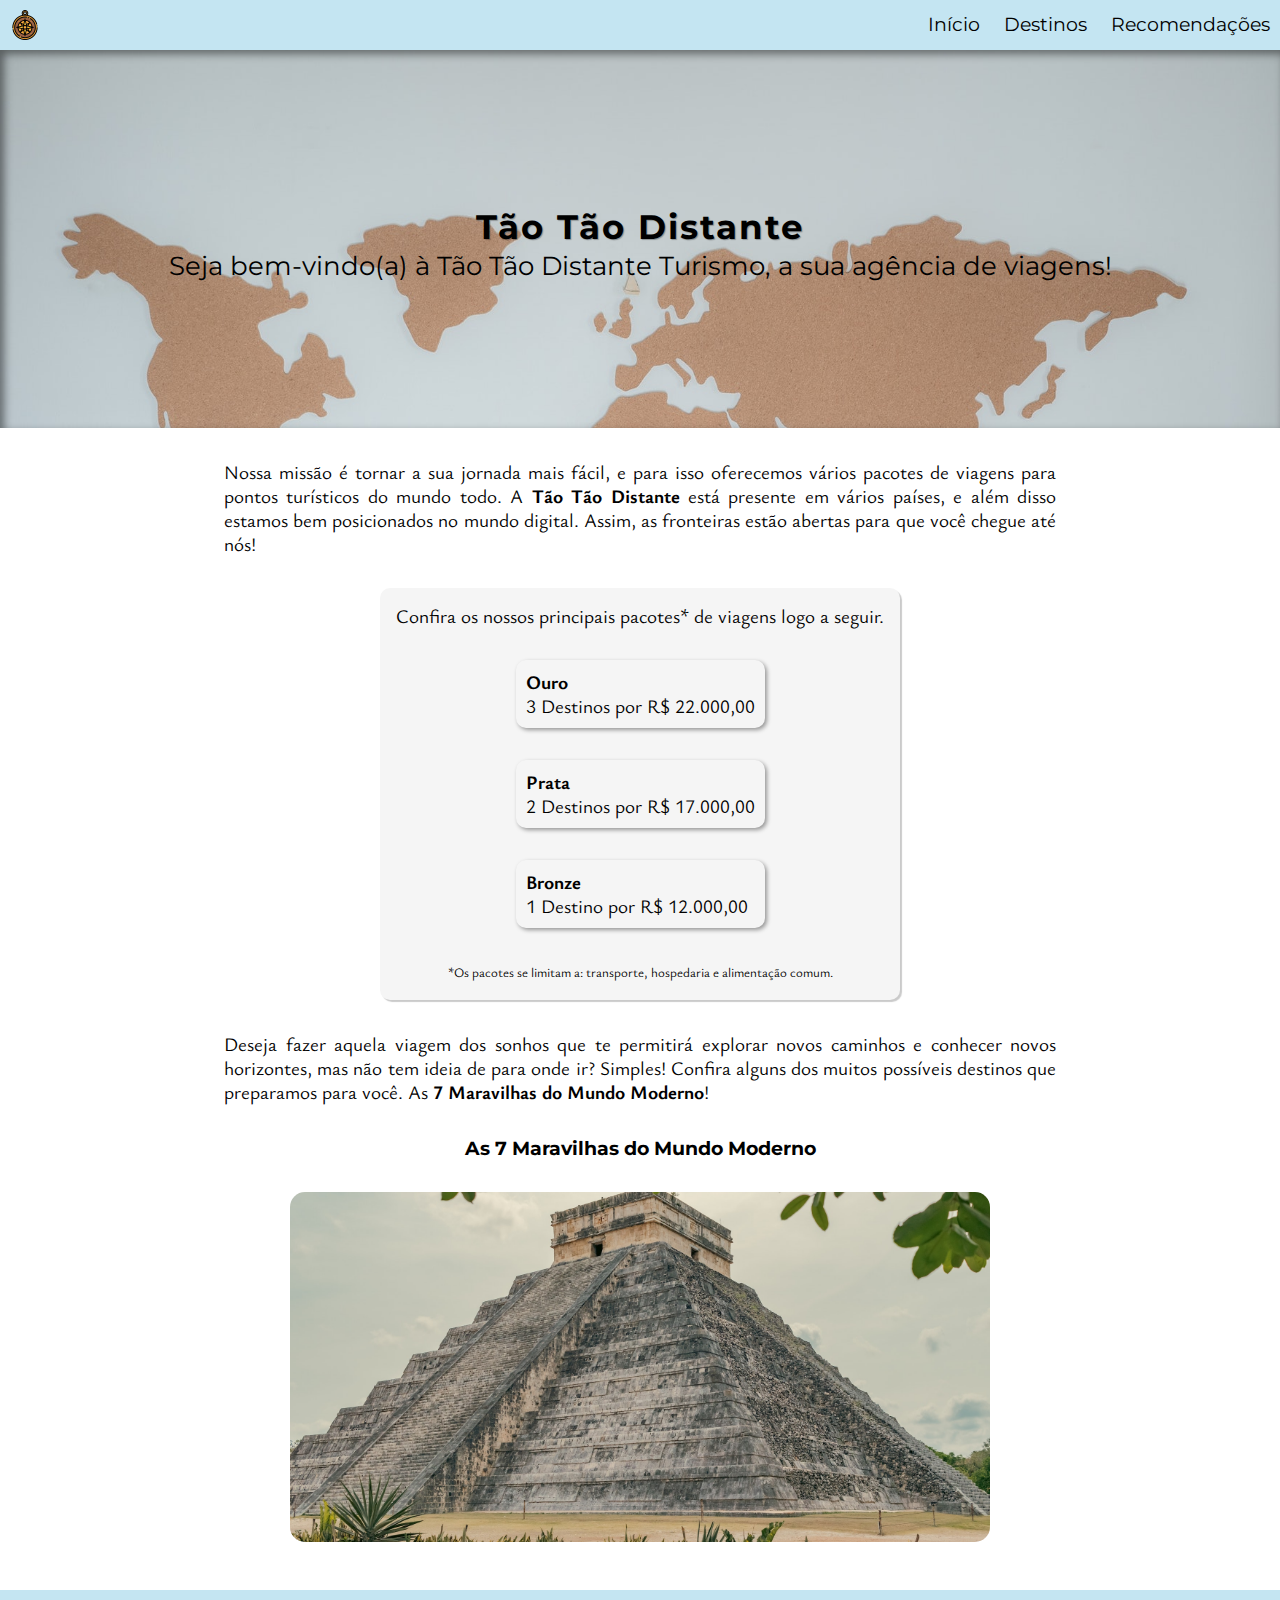
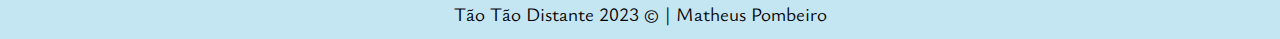
<file: index.html>
<!DOCTYPE html>
<html lang="pt-br">
<head>
    <meta charset="UTF-8">
    <meta name="viewport" content="width=device-width, initial-scale=1.0">
    <title>Tão Tão Distante</title>
    <link rel="shortcut icon" href="assets/icones/compass-favicon.png" type="image/x-icon">
    <link rel="stylesheet" href="estilos/reset.css">
    <link rel="stylesheet" href="estilos/style.css">
    <link rel="stylesheet" href="estilos/menu-hamburguer.css">
    <link rel="stylesheet" href="estilos/slider.css">
</head>
<body>
    <!--Cabeçalho com menu hamburguer e outros links-->
    <header>
        <nav>
            <img src="assets/icones/compass-navbar.png" alt="Logo Tão Tão Distante">
            <ul class="nav__list">
                <li class="nav__list__item"><a href="index.html">Início</a></li>
                <li class="nav__list__item"><a href="destinos.html">Destinos</a></li>
                <li class="nav__list__item"><a href="recomendacoes.html">Recomendações</a></li>
            </ul>
            <button onclick="menuShow()" class="nav__menu-icon"><img class="icon" src="assets/icones/menu.png" alt="Menu Hamburguer"></button>
        </nav>
        <div class="nav__container__list__menu-mobile">
            <ul class="nav__list__menu-mobile">
                <li class="nav__list__item"><a href="index.html">Início</a></li>
                <li class="nav__list__item"><a href="destinos.html">Destinos</a></li>
                <li class="nav__list__item"><a href="recomendacoes.html">Recomendações</a></li>
            </ul>
        </div>
    </header>

    <main id="principal"> 
        <!--Seção com o cabeçalho paralax-->  
        <section class="cabecalho__paralax">
            <h1 class="titulo">Tão Tão Distante</h1>
            <h2 class="subtitulo">Seja bem-vindo(a) à Tão Tão Distante Turismo, a sua agência de viagens!</h2>
        </section>
        
        <!--Seção com mensagens de apresentação-->
        <section id="apresentacao">
            <p>Nossa missão é tornar a sua jornada mais fácil, e para isso oferecemos vários pacotes de viagens para pontos turísticos do mundo todo. A <span>Tão Tão Distante</span> está presente em vários países, e além disso estamos bem posicionados no mundo digital. Assim, as fronteiras estão abertas para que você chegue até nós!</p>
        </section>

        <!--Seção com os pacotes de viagens-->
        <section id="pacotes">
            <p>Confira os nossos principais pacotes* de viagens logo a seguir.</p>
            <div id="pacotes__itens">
                <div class="pacotes__itens__item">
                    <p class="pacotes__itens__item__nome">Ouro</p>
                    <p>3 Destinos por R$ 22.000,00</p>
                </div>
                <div class="pacotes__itens__item">
                    <p class="pacotes__itens__item__nome">Prata</p>
                    <p>2 Destinos por R$ 17.000,00</p>
                </div>
                <div class="pacotes__itens__item">
                    <p class="pacotes__itens__item__nome">Bronze</p>
                    <p>1 Destino por R$ 12.000,00</p>
                </div>
            </div>
            <p id="textoPequeno">*Os pacotes se limitam a: transporte, hospedaria e alimentação comum.</p>
        </section>

        <!--Seção de fechamento com um slider com as 7 Maravilhas do Mundo-->
        <section id="fechamento">
            <p>Deseja fazer aquela viagem dos sonhos que te permitirá explorar novos caminhos e conhecer novos horizontes, mas não tem ideia de para onde ir? Simples! Confira alguns dos muitos possíveis destinos que preparamos para você. As <span>7 Maravilhas do Mundo Moderno</span>!</p>
        </section>

        <!--Slider-->
        <h3 id="slider__subtitulo">As 7 Maravilhas do Mundo Moderno</h3>
        <div id="slider">
            <!--Imagens do slider-->
            <img src="assets/chichen-itza/chichen-itza-01.jpg" alt="Chichén Itzá" class="selected">
            <img src="assets/coliseu/coliseu-01.jpg" alt="Coliseu">
            <img src="assets/cristo-redentor/cristo-redentor-01.jpg" alt="Cristo Redentor">
            <img src="assets/grande-muralha-da-china/grande-muralha-da-china-01.jpg" alt="Muralha da China">
            <img src="assets/machu-pichu/machu-pichu-01.jpg" alt="Machu Pichu">
            <img src="assets/petra/petra-01.jpg" alt="Petra">
            <img src="assets/taj-mahal/taj-mahal-01.jpg" alt="Taj Mahal">
        </div>
    </main>

    <!--Rodapé-->
    <footer>
        <p>Tão Tão Distante 2023 &copy; | <a href="https://www.linkedin.com/in/matheus-pombeiro/" target="_blank" rel="noopener noreferrer">Matheus Pombeiro</a></p>
    </footer>
    
    <!--Scripts-->
    <script src="scripts/menu-hamburguer.js"></script>
    <script src="scripts/slider.js"></script>
</body>
</html>
</file>
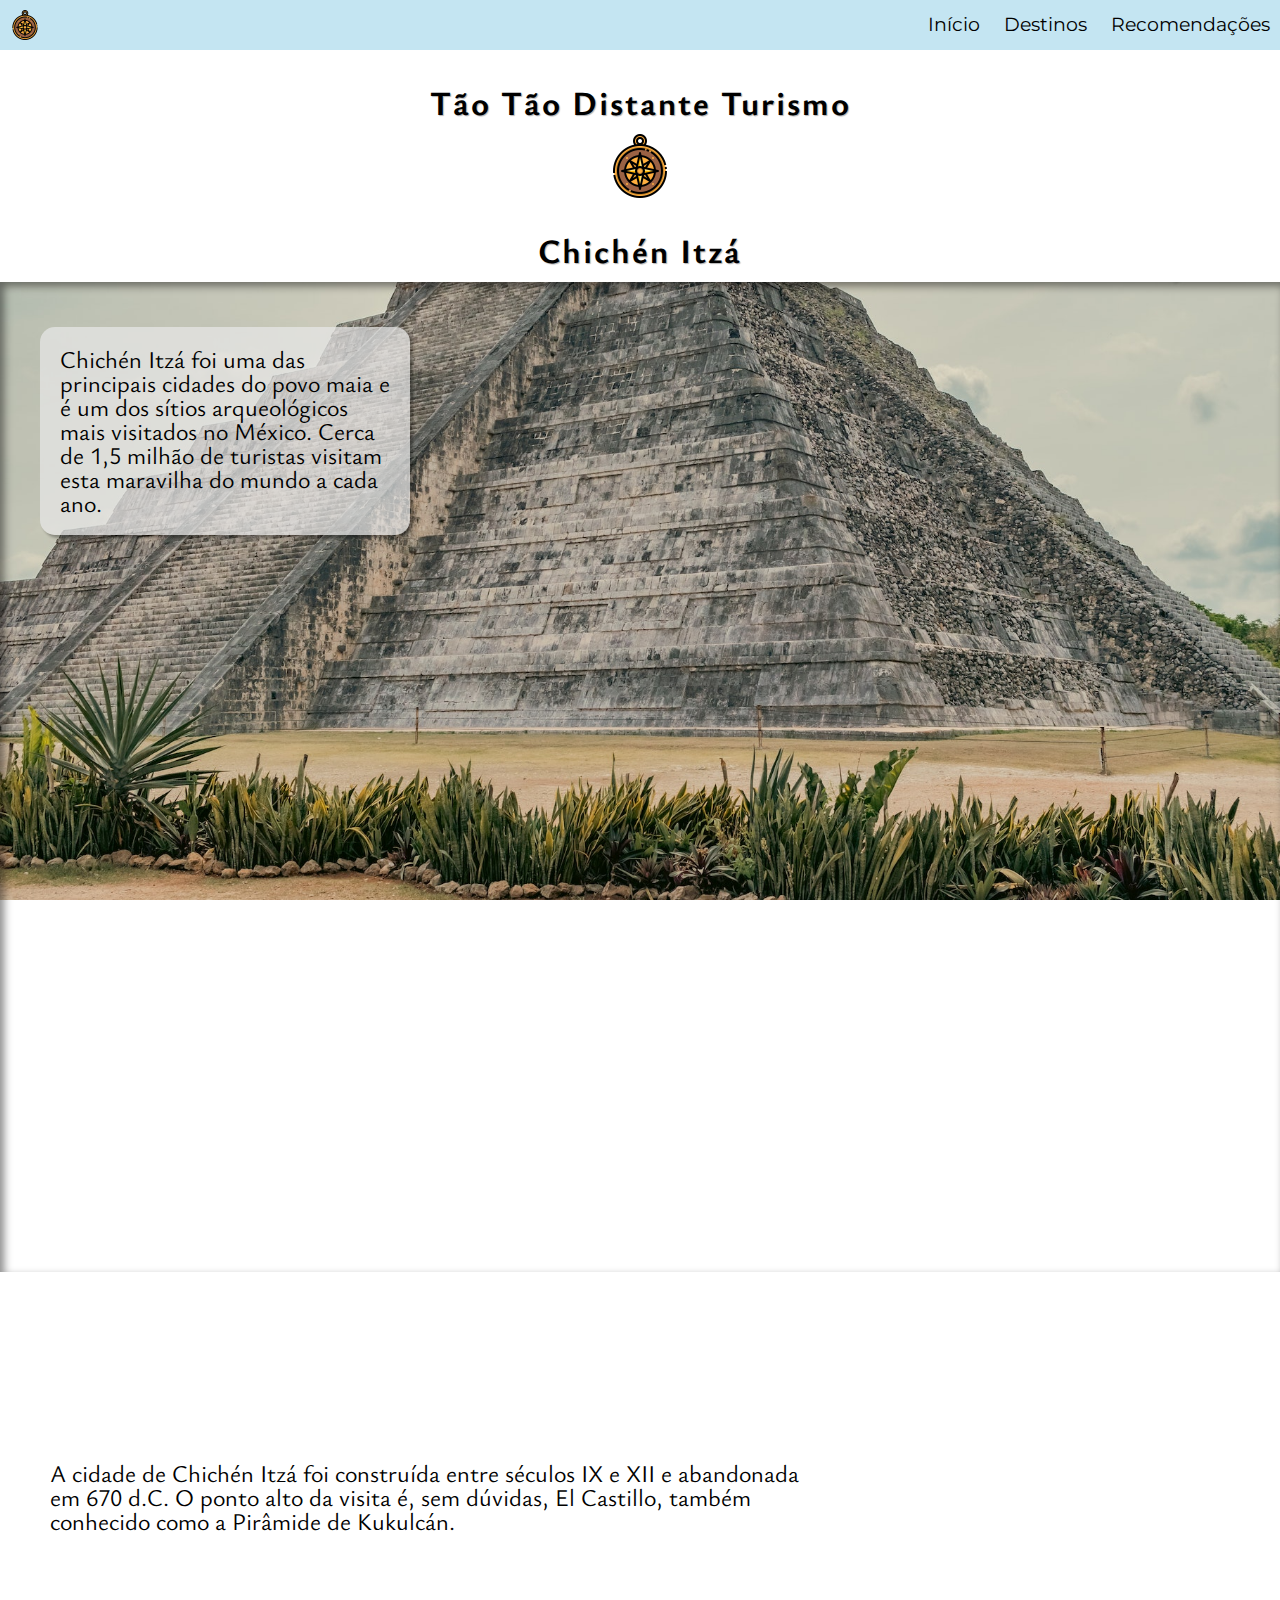
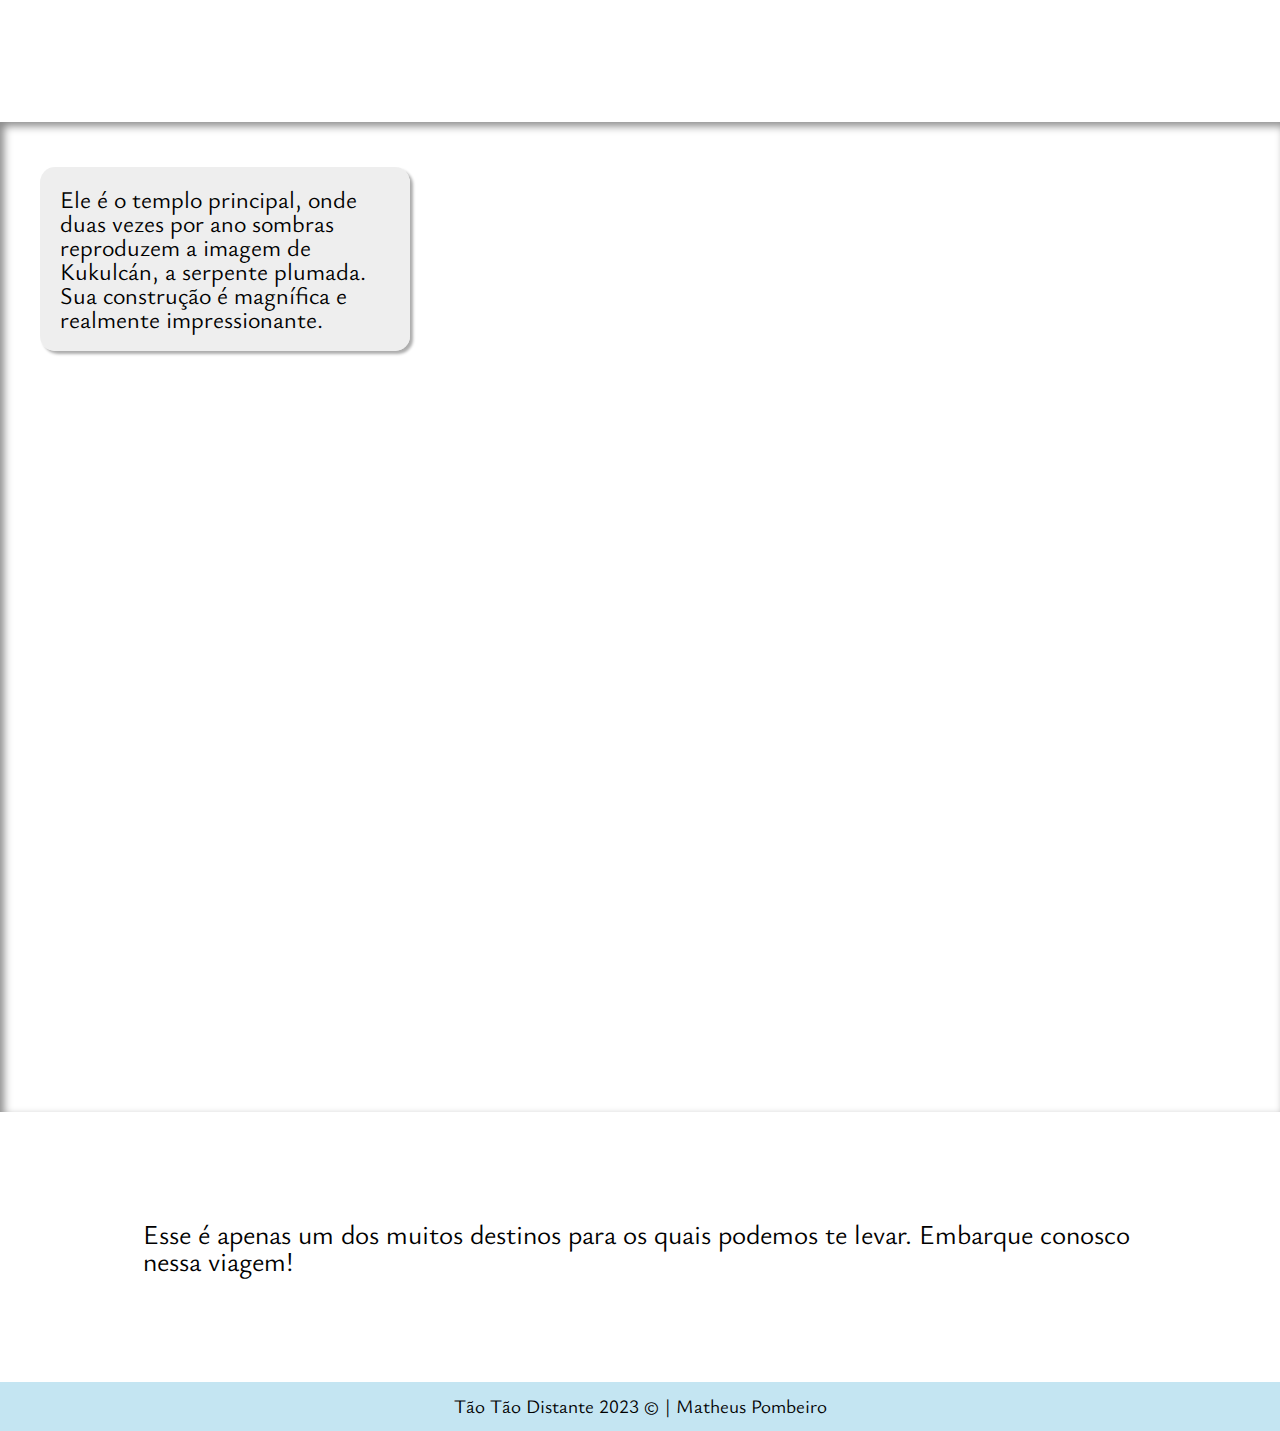
<file: chichen-itza.html>
<!DOCTYPE html>
<html lang="pt-br">
<head>
    <meta charset="UTF-8">
    <meta name="viewport" content="width=device-width, initial-scale=1.0">
    <title>Chichén Itzá</title>
    <link rel="shortcut icon" href="assets/icones/compass-favicon.png" type="image/x-icon">
    <link rel="stylesheet" href="estilos/reset.css">
    <link rel="stylesheet" href="estilos/style.css">
    <link rel="stylesheet" href="estilos/menu-hamburguer.css">
    <link rel="stylesheet" href="estilos/maravilhas-paralax.css">
</head>
<body>
     <!--Cabeçalho com menu hamburguer e outros links-->
     <header>
        <nav>
            <img src="assets/icones/compass-navbar.png" alt="Logo Tão Tão Distante">
            <ul class="nav__list">
                <li class="nav__list__item"><a href="index.html">Início</a></li>
                <li class="nav__list__item"><a href="destinos.html">Destinos</a></li>
                <li class="nav__list__item"><a href="recomendacoes.html">Recomendações</a></li>
            </ul>
            <button onclick="menuShow()" class="nav__menu-icon"><img class="icon" src="assets/icones/menu.png" alt="Menu Hamburguer"></button>
        </nav>
        <div class="nav__container__list__menu-mobile">
            <ul class="nav__list__menu-mobile">
                <li class="nav__list__item"><a href="index.html">Início</a></li>
                <li class="nav__list__item"><a href="destinos.html">Destinos</a></li>
                <li class="nav__list__item"><a href="recomendacoes.html">Recomendações</a></li>
            </ul>
        </div>
    </header>

    <main>
        <!--Seção com cabeçalho-->
        <section class="cabecalho__container">
            <div class="cabecalho">
                <h1 class="titulo titulo__mobile">Tão Tão Distante Turismo</h1>
                <img src="assets/icones/compass.png" alt="Bússola">
            </div>
            <h2 class="titulo titulo__mobile">Chichén Itzá</h2>
        </section>

        <!--Seções de imagens com paralax e seção normal-->
        <section class="secao__imagem" id="chichen-itza-01">
            <p>Chichén Itzá foi uma das principais cidades do povo maia e é um dos sítios arqueológicos mais visitados no México. Cerca de 1,5 milhão de turistas visitam esta maravilha do mundo a cada ano.</p>
        </section>

        <section class="secao__normal">
            <p>A cidade de Chichén Itzá foi construída entre séculos IX e XII e abandonada em 670 d.C. O ponto alto da visita é, sem dúvidas, El Castillo, também conhecido como a Pirâmide de Kukulcán.</p>
        </section>

        <section class="secao__imagem" id="chichen-itza-02">
            <p>Ele é o templo principal, onde duas vezes por ano sombras reproduzem a imagem de Kukulcán, a serpente plumada. Sua construção é magnífica e realmente impressionante.</p>
        </section>
        
        <section class="secao__fechamento">
            <p>Esse é apenas um dos muitos destinos para os quais podemos te levar. Embarque conosco nessa viagem!</p>
        </section>
    </main>

    <!--Rodapé-->
    <footer>
        <p>Tão Tão Distante 2023 &copy; | <a href="https://www.linkedin.com/in/matheus-pombeiro/" target="_blank" rel="noopener noreferrer">Matheus Pombeiro</a></p>
    </footer>

    <!--Scripts-->
    <script src="scripts/menu-hamburguer.js"></script>
</body>
</html>
</file>
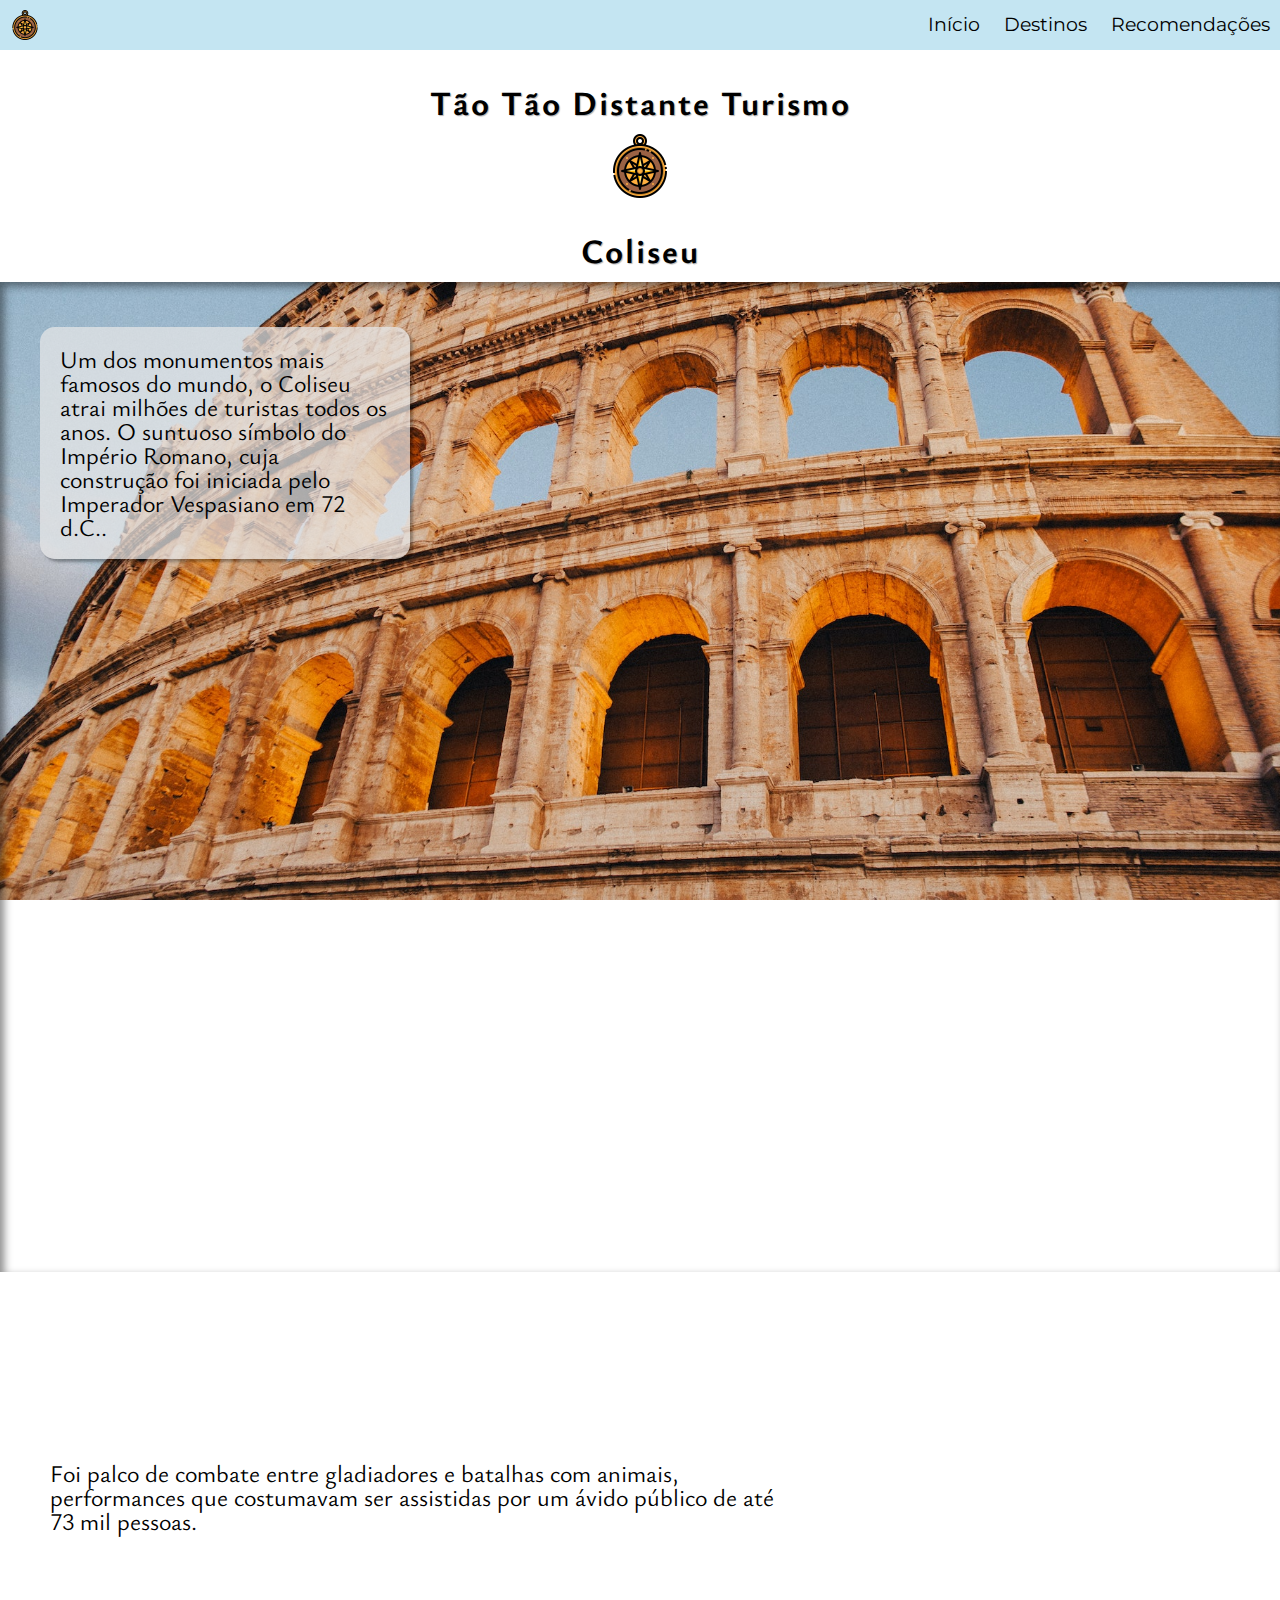
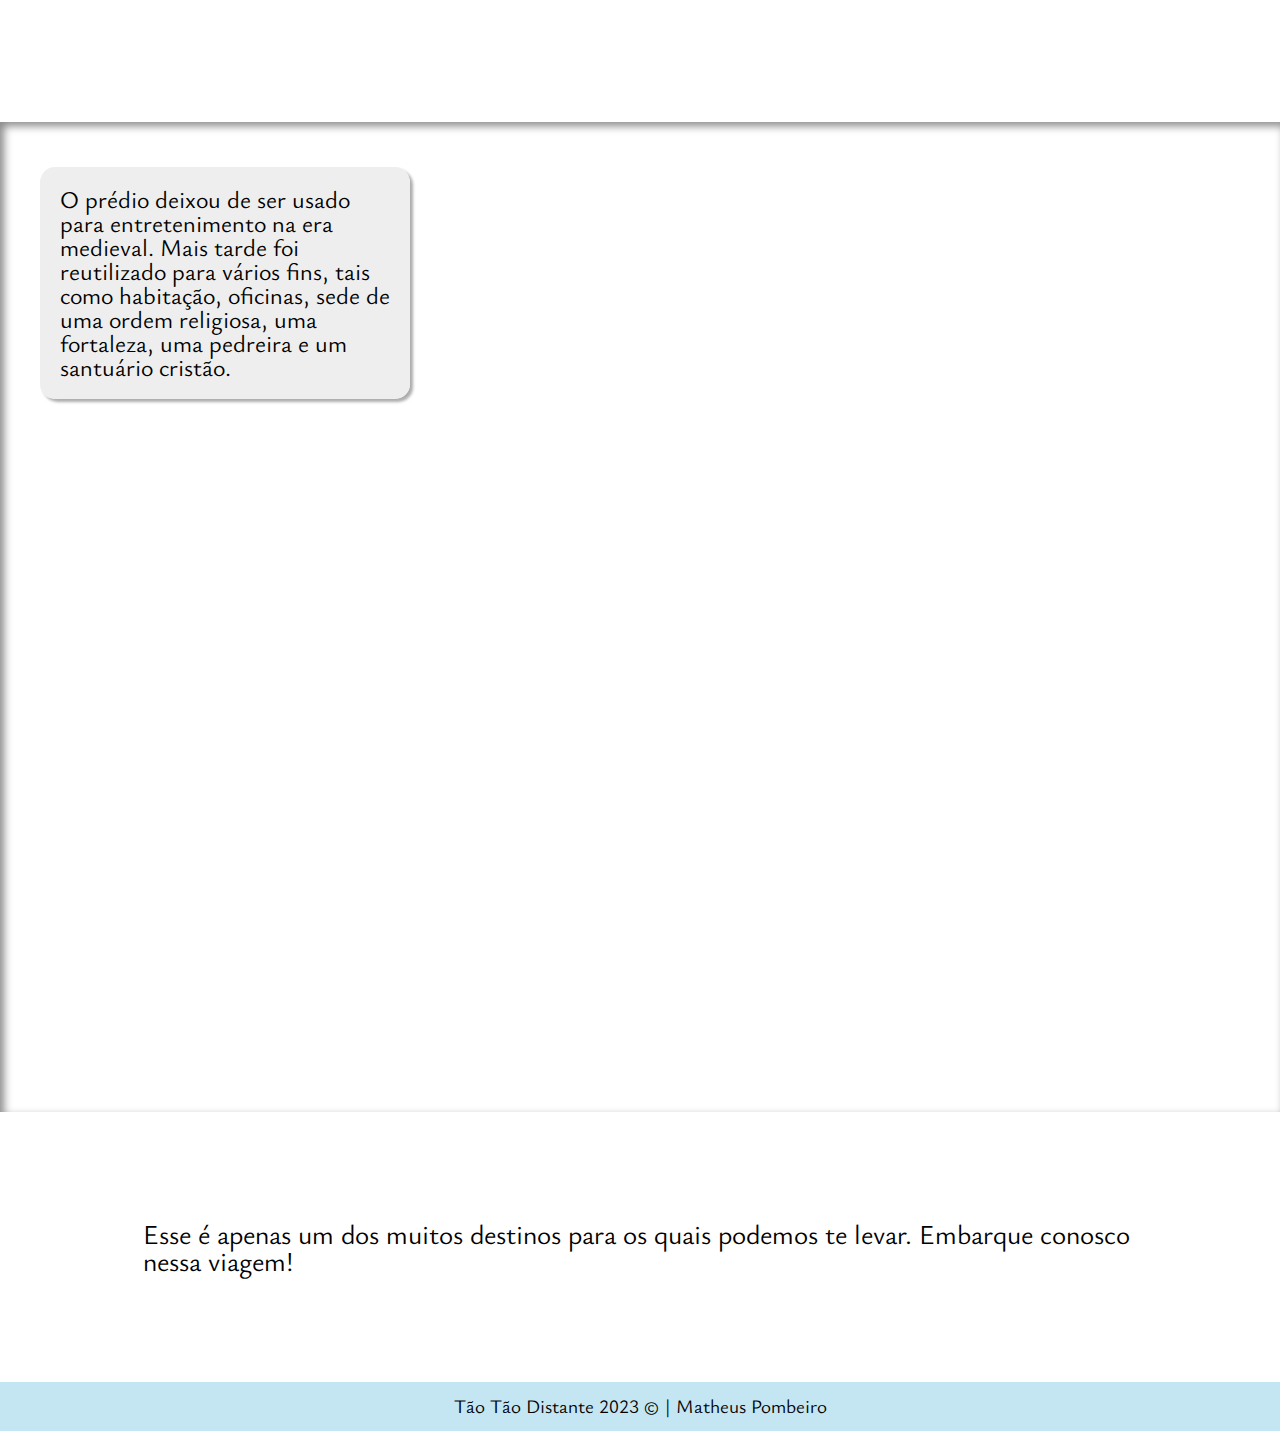
<file: coliseu.html>
<!DOCTYPE html>
<html lang="pt-br">
<head>
    <meta charset="UTF-8">
    <meta name="viewport" content="width=device-width, initial-scale=1.0">
    <title>Coliseu</title>
    <link rel="shortcut icon" href="assets/icones/compass-favicon.png" type="image/x-icon">
    <link rel="stylesheet" href="estilos/reset.css">
    <link rel="stylesheet" href="estilos/style.css">
    <link rel="stylesheet" href="estilos/menu-hamburguer.css">
    <link rel="stylesheet" href="estilos/maravilhas-paralax.css">
</head>
<body>
    <!--Cabeçalho com menu hamburguer e outros links-->
    <header>
        <nav>
            <img src="assets/icones/compass-navbar.png" alt="Logo Tão Tão Distante">
            <ul class="nav__list">
                <li class="nav__list__item"><a href="index.html">Início</a></li>
                <li class="nav__list__item"><a href="destinos.html">Destinos</a></li>
                <li class="nav__list__item"><a href="recomendacoes.html">Recomendações</a></li>
            </ul>
            <button onclick="menuShow()" class="nav__menu-icon"><img class="icon" src="assets/icones/menu.png" alt="Menu Hamburguer"></button>
        </nav>
        <div class="nav__container__list__menu-mobile">
            <ul class="nav__list__menu-mobile">
                <li class="nav__list__item"><a href="index.html">Início</a></li>
                <li class="nav__list__item"><a href="destinos.html">Destinos</a></li>
                <li class="nav__list__item"><a href="recomendacoes.html">Recomendações</a></li>
            </ul>
        </div>
    </header>

    <main>
        <section class="cabecalho__container">
            <div class="cabecalho">
                <h1 class="titulo titulo__mobile">Tão Tão Distante Turismo</h1>
                <img src="assets/icones/compass.png" alt="Bússola">
            </div>
            <h2 class="titulo titulo__mobile">Coliseu</h2>
        </section>

        <!--Seções de imagens com paralax e seção normal-->
        <section class="secao__imagem" id="coliseu-01">
            <p>Um dos monumentos mais famosos do mundo, o Coliseu atrai milhões de turistas todos os anos. O suntuoso símbolo do Império Romano, cuja construção foi iniciada pelo Imperador Vespasiano em 72 d.C..</p>
        </section>

        <section class="secao__normal">
            <p>Foi palco de combate entre gladiadores e batalhas com animais, performances que costumavam ser assistidas por um ávido público de até 73 mil pessoas.</p>
        </section>

        <section class="secao__imagem" id="coliseu-02">
            <p>O prédio deixou de ser usado para entretenimento na era medieval. Mais tarde foi reutilizado para vários fins, tais como habitação, oficinas, sede de uma ordem religiosa, uma fortaleza, uma pedreira e um santuário cristão.</p>
        </section>
        
        <section class="secao__fechamento">
            <p>Esse é apenas um dos muitos destinos para os quais podemos te levar. Embarque conosco nessa viagem!</p>
        </section>
    </main>

    <!--Rodapé-->
    <footer>
        <p>Tão Tão Distante 2023 &copy; | <a href="https://www.linkedin.com/in/matheus-pombeiro/" target="_blank" rel="noopener noreferrer">Matheus Pombeiro</a></p>
    </footer>

    <!--Scripts-->
    <script src="scripts/menu-hamburguer.js"></script>
</body>
</html>
</file>
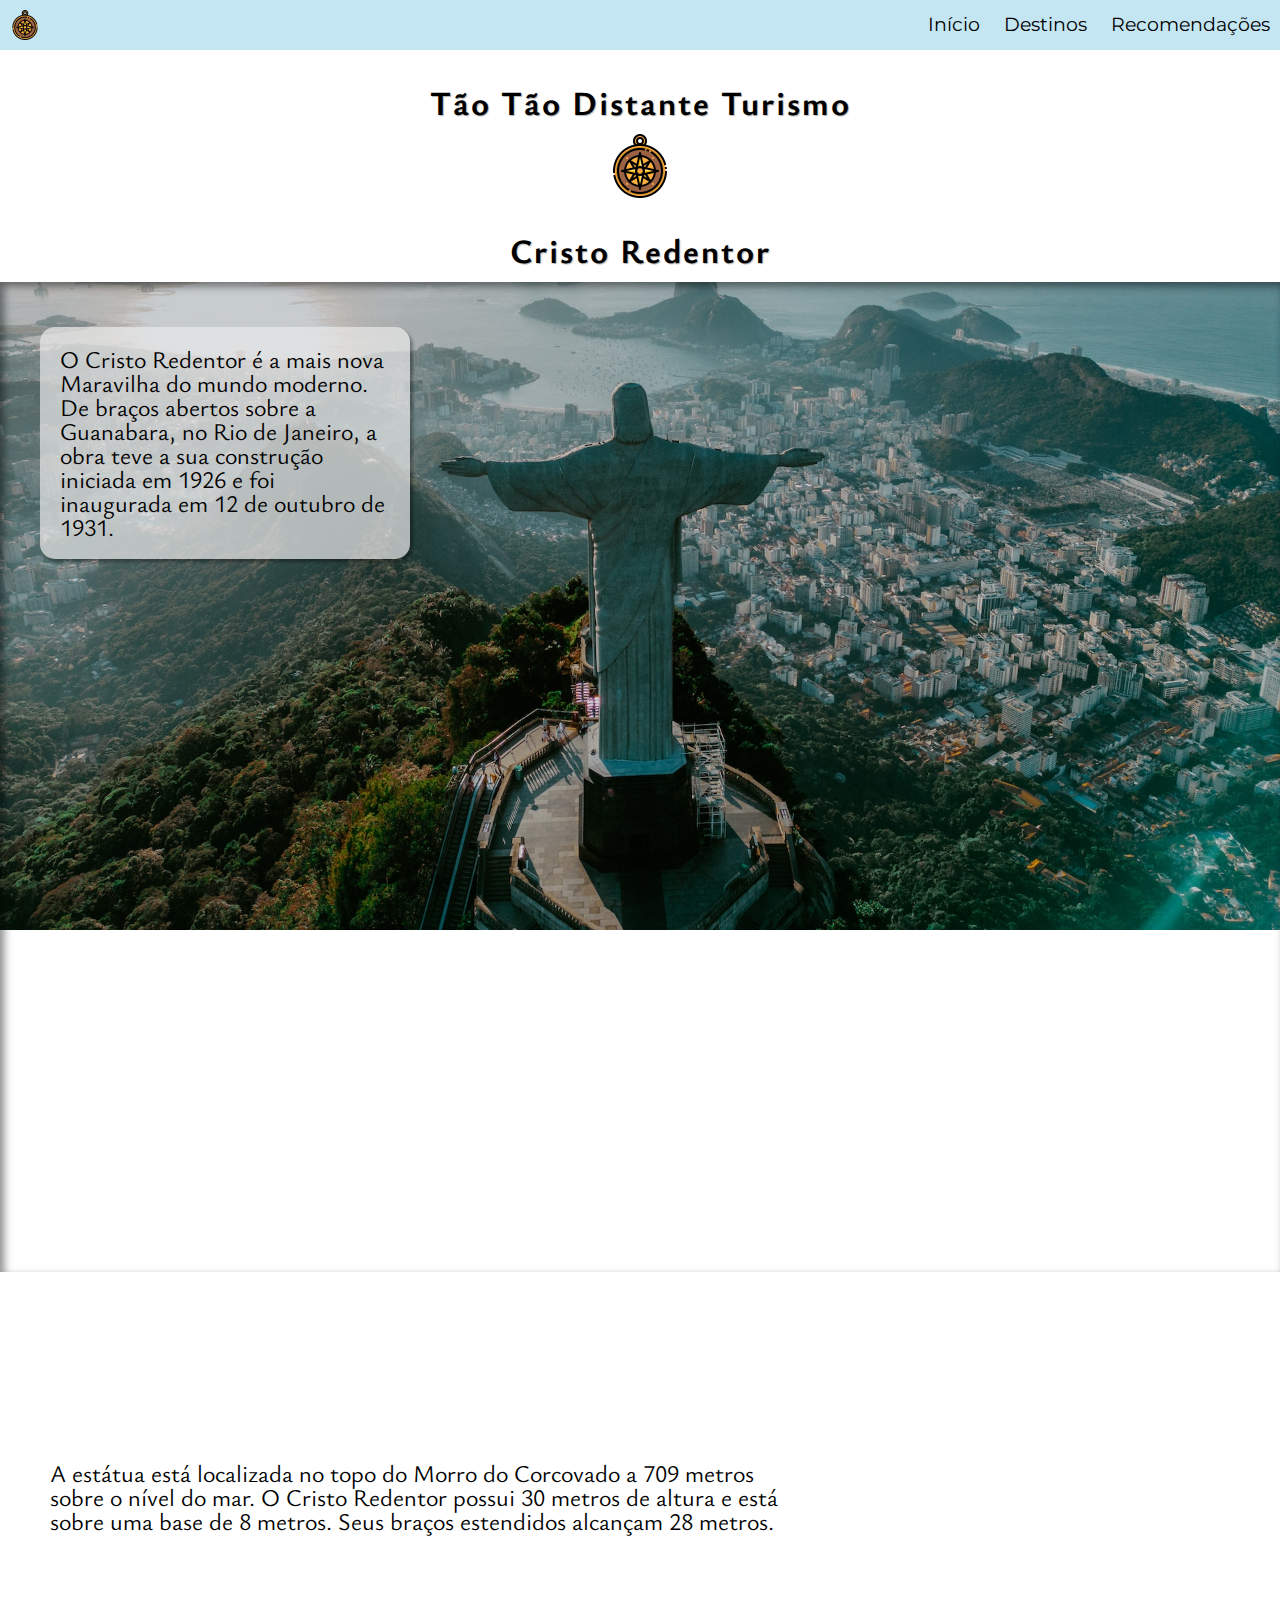
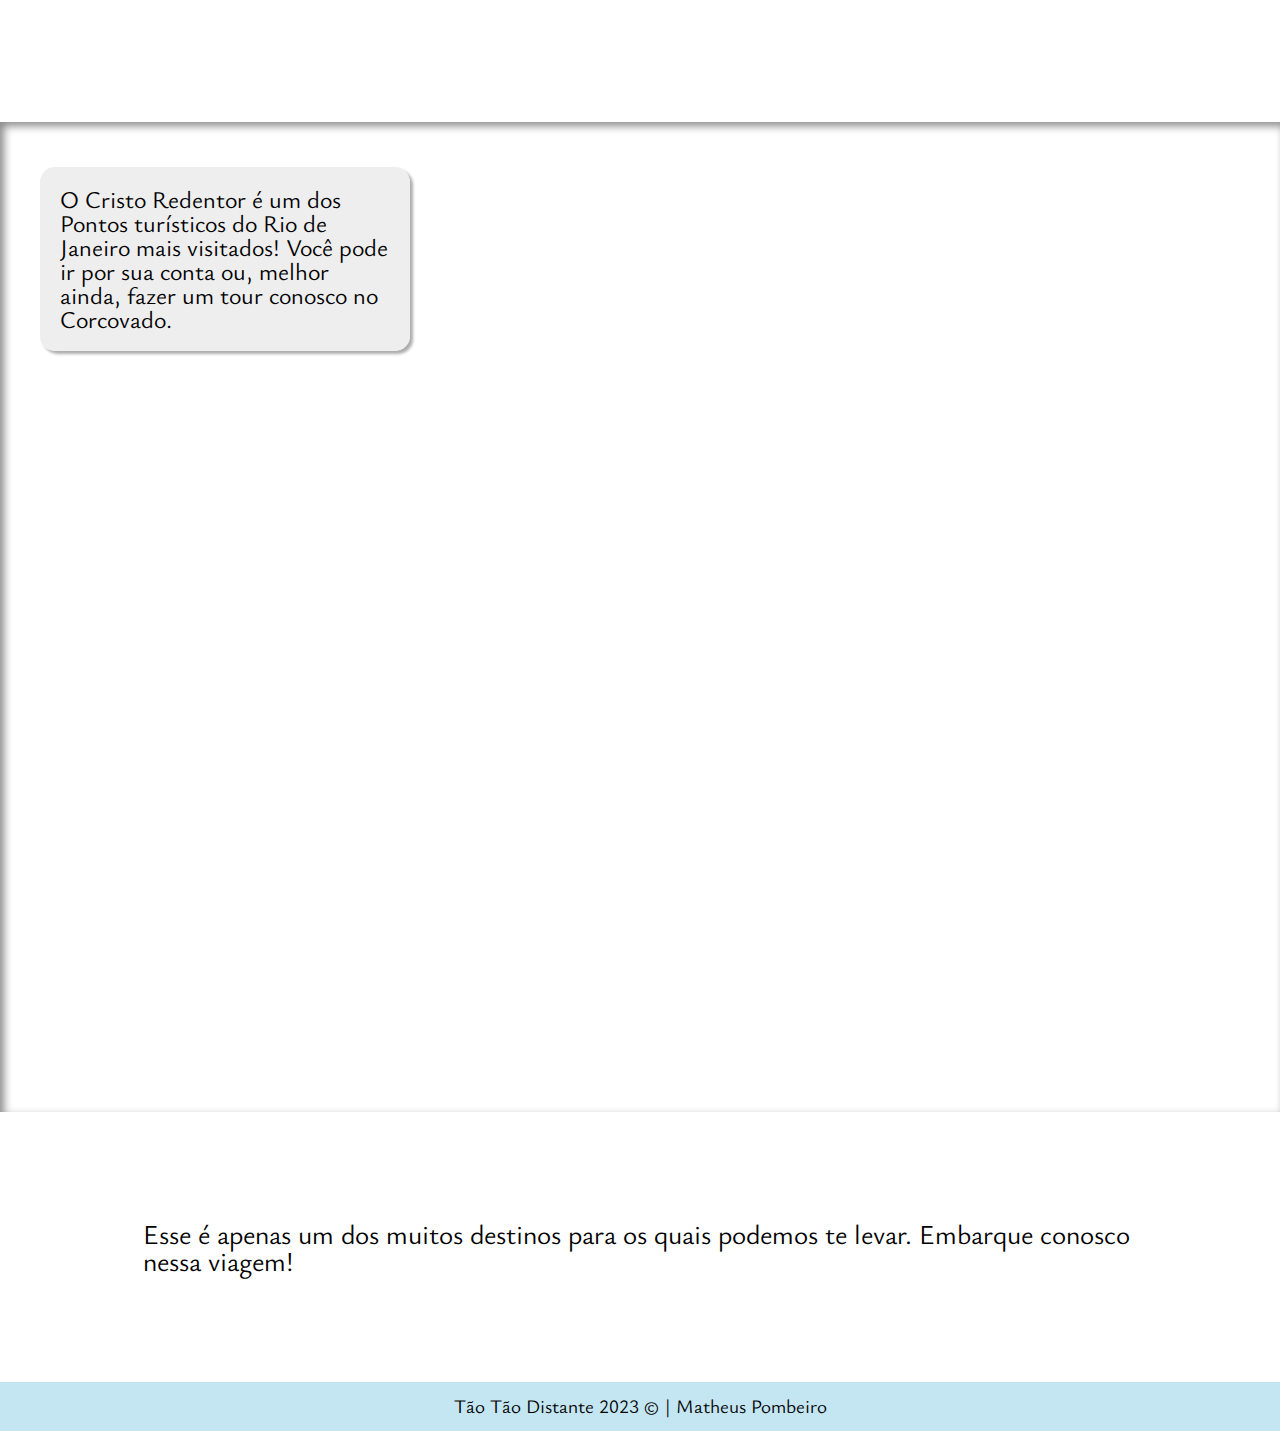
<file: cristo-redentor.html>
<!DOCTYPE html>
<html lang="pt-br">
<head>
    <meta charset="UTF-8">
    <meta name="viewport" content="width=device-width, initial-scale=1.0">
    <title>Cristo Redentor</title>
    <link rel="shortcut icon" href="assets/icones/compass-favicon.png" type="image/x-icon">
    <link rel="stylesheet" href="estilos/reset.css">
    <link rel="stylesheet" href="estilos/style.css">
    <link rel="stylesheet" href="estilos/menu-hamburguer.css">
    <link rel="stylesheet" href="estilos/maravilhas-paralax.css">
</head>
<body>
    <!--Cabeçalho com menu hamburguer e outros links-->
    <header>
        <nav>
            <img src="assets/icones/compass-navbar.png" alt="Logo Tão Tão Distante">
            <ul class="nav__list">
                <li class="nav__list__item"><a href="index.html">Início</a></li>
                <li class="nav__list__item"><a href="destinos.html">Destinos</a></li>
                <li class="nav__list__item"><a href="recomendacoes.html">Recomendações</a></li>
            </ul>
            <button onclick="menuShow()" class="nav__menu-icon"><img class="icon" src="assets/icones/menu.png" alt="Menu Hamburguer"></button>
        </nav>
        <div class="nav__container__list__menu-mobile">
            <ul class="nav__list__menu-mobile">
                <li class="nav__list__item"><a href="index.html">Início</a></li>
                <li class="nav__list__item"><a href="destinos.html">Destinos</a></li>
                <li class="nav__list__item"><a href="recomendacoes.html">Recomendações</a></li>
            </ul>
        </div>
    </header>

    <main>
        <section class="cabecalho__container">
            <div class="cabecalho">
                <h1 class="titulo titulo__mobile">Tão Tão Distante Turismo</h1>
                <img src="assets/icones/compass.png" alt="Bússola">
            </div>
            <h2 class="titulo titulo__mobile">Cristo Redentor</h2>
        </section>

        <!--Seções de imagens com paralax e seção normal-->
        <section class="secao__imagem" id="cristo-redentor-01">
            <p>O Cristo Redentor é a mais nova Maravilha do mundo moderno. De braços abertos sobre a Guanabara, no Rio de Janeiro, a obra teve a sua construção iniciada em 1926 e foi inaugurada em 12 de outubro de 1931.</p>
        </section>

        <section class="secao__normal">
            <p>A estátua está localizada no topo do Morro do Corcovado a 709 metros sobre o nível do mar. O Cristo Redentor possui 30 metros de altura e está sobre uma base de 8 metros. Seus braços estendidos alcançam 28 metros.</p>
        </section>

        <section class="secao__imagem" id="cristo-redentor-02">
            <p>O Cristo Redentor é um dos Pontos turísticos do Rio de Janeiro mais visitados! Você pode ir por sua conta ou, melhor ainda, fazer um tour conosco no Corcovado.</p>
        </section>

        <section class="secao__fechamento">
            <p>Esse é apenas um dos muitos destinos para os quais podemos te levar. Embarque conosco nessa viagem!</p>
        </section>
    </main>

    <!--Rodapé-->
    <footer>
        <p>Tão Tão Distante 2023 &copy; | <a href="https://www.linkedin.com/in/matheus-pombeiro/" target="_blank" rel="noopener noreferrer">Matheus Pombeiro</a></p>
    </footer>

    <!--Scripts-->
    <script src="scripts/menu-hamburguer.js"></script>
</body>
</html>
</file>
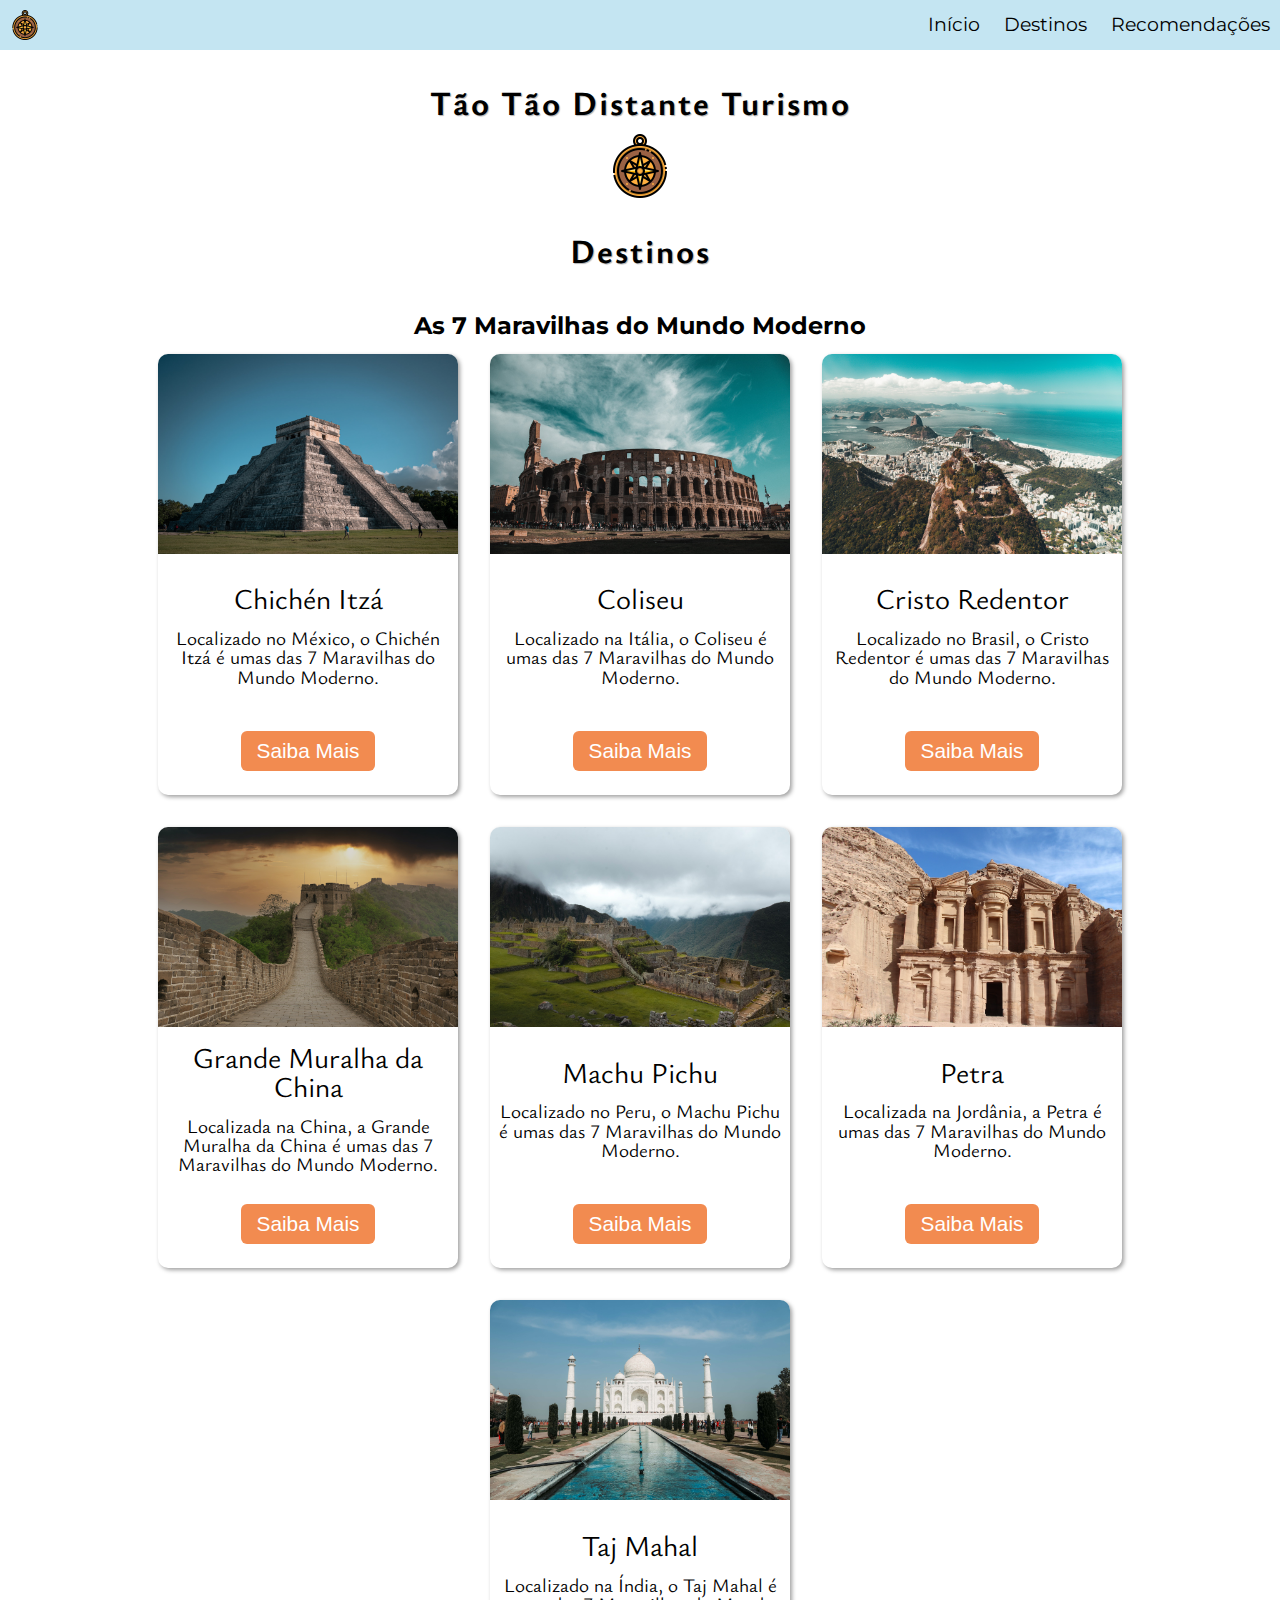
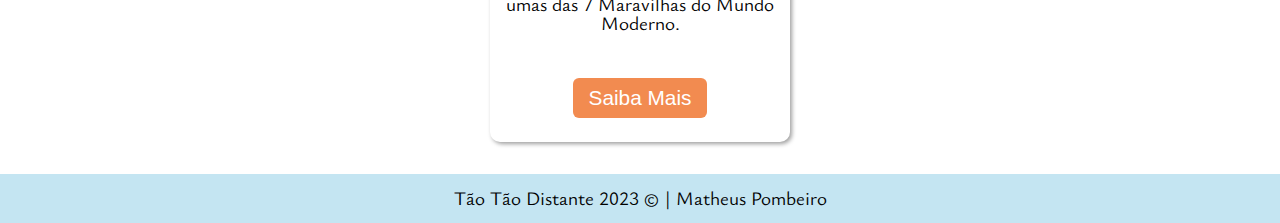
<file: destinos.html>
<!DOCTYPE html>
<html lang="pt-br">
<head>
    <meta charset="UTF-8">
    <meta name="viewport" content="width=device-width, initial-scale=1.0">
    <title>Destinos</title>
    <link rel="shortcut icon" href="assets/icones/compass-favicon.png" type="image/x-icon">
    <link rel="stylesheet" href="estilos/reset.css">
    <link rel="stylesheet" href="estilos/style.css">
    <link rel="stylesheet" href="estilos/menu-hamburguer.css">
    <link rel="stylesheet" href="estilos/maravilhas-paralax.css">
    <link rel="stylesheet" href="estilos/destinos.css">
</head>
<body>
     <!--Cabeçalho com menu hamburguer e outros links-->
     <header>
        <nav>
            <img src="assets/icones/compass-navbar.png" alt="Logo Tão Tão Distante">
            <ul class="nav__list">
                <li class="nav__list__item"><a href="index.html">Início</a></li>
                <li class="nav__list__item"><a href="destinos.html">Destinos</a></li>
                <li class="nav__list__item"><a href="recomendacoes.html">Recomendações</a></li>
            </ul>
            <button onclick="menuShow()" class="nav__menu-icon"><img class="icon" src="assets/icones/menu.png" alt="Menu Hamburguer"></button>
        </nav>
        <div class="nav__container__list__menu-mobile">
            <ul class="nav__list__menu-mobile">
                <li class="nav__list__item"><a href="index.html">Início</a></li>
                <li class="nav__list__item"><a href="destinos.html">Destinos</a></li>
                <li class="nav__list__item"><a href="recomendacoes.html">Recomendações</a></li>
            </ul>
        </div>
    </header>

    <main>
        <!--Seção com cabeçalho-->
        <section class="cabecalho__container">
            <div class="cabecalho">
                <h1 class="titulo titulo__mobile">Tão Tão Distante Turismo</h1>
                <img src="assets/icones/compass.png" alt="Bússola">
            </div>
            <h2 class="titulo titulo__mobile">Destinos</h2>
        </section>

        <!--Cards Maravilhas-->
        <section class="cards__maravilhas">

            <h3 class="cards__subtitulo">As 7 Maravilhas do Mundo Moderno</h3>

            <div class="cards__container">

                <!--Chichén Itzá-->
                <div class="card__sub-container">
                    <div class="card__image">
                        <img class="card__img" src="assets/chichen-itza/chichen-itza-02.jpg" alt="Chichén Itzá">
                    </div>
                    <div class="card__texto">
                        <h2 class="card__nome">Chichén Itzá</h2>
                        <p class="card__descricao">Localizado no México, o Chichén Itzá é umas das 7 Maravilhas do Mundo Moderno.</p>
                    </div>
                
                    <button class="card__botao"><a href="chichen-itza.html">Saiba Mais</a></button>
                </div>

                <!--Coliseu-->
                <div class="card__sub-container">
                    <div class="card__image">
                        <img class="card__img" src="assets/coliseu/coliseu-02.jpg" alt="Coliseu">
                    </div>
                    <div class="card__texto">
                        <h2 class="card__nome">Coliseu</h2>
                        <p class="card__descricao">Localizado na Itália, o Coliseu é umas das 7 Maravilhas do Mundo Moderno.</p>
                    </div>
                
                    <button class="card__botao"><a href="coliseu.html">Saiba Mais</a></button>
                </div>

                <!--Cristo Redentor-->
                <div class="card__sub-container">
                    <div class="card__image">
                        <img class="card__img" src="assets/cristo-redentor/cristo-redentor-02.jpg" alt="Cristo Redentor">
                    </div>
                    <div class="card__texto">
                        <h2 class="card__nome">Cristo Redentor</h2>
                        <p class="card__descricao">Localizado no Brasil, o Cristo Redentor é umas das 7 Maravilhas do Mundo Moderno.</p>
                    </div>
                
                    <button class="card__botao"><a href="cristo-redentor.html">Saiba Mais</a></button>
                </div>

                <!--Grande Muralha da China-->
                <div class="card__sub-container">
                    <div class="card__image">
                        <img class="card__img" src="assets/grande-muralha-da-china/grande-muralha-da-china-02.jpg" alt="Grande Muralha da China">
                    </div>
                    <div class="card__texto">
                        <h2 class="card__nome">Grande Muralha da China</h2>
                        <p class="card__descricao">Localizada na China, a Grande Muralha da China é umas das 7 Maravilhas do Mundo Moderno.</p>
                    </div>
                
                    <button class="card__botao"><a href="grande-muralha-da-china.html">Saiba Mais</a></button>
                </div>

                <!--Machu Pichu-->
                <div class="card__sub-container">
                    <div class="card__image">
                        <img class="card__img" src="assets/machu-pichu/machu-pichu-02.jpg" alt="Machu Pichu">
                    </div>
                    <div class="card__texto">
                        <h2 class="card__nome">Machu Pichu</h2>
                        <p class="card__descricao">Localizado no Peru, o Machu Pichu é umas das 7 Maravilhas do Mundo Moderno.</p>
                    </div>
                
                    <button class="card__botao"><a href="machu-pichu.html">Saiba Mais</a></button>
                </div>

                <!--Petra-->
                <div class="card__sub-container">
                    <div class="card__image">
                        <img class="card__img" src="assets/petra/petra-02.jpg" alt="Petra">
                    </div>
                    <div class="card__texto">
                        <h2 class="card__nome">Petra</h2>
                        <p class="card__descricao">Localizada na Jordânia, a Petra é umas das 7 Maravilhas do Mundo Moderno.</p>
                    </div>
                
                    <button class="card__botao"><a href="petra.html">Saiba Mais</a></button>
                </div>

                <!--Taj Mahal-->
                <div class="card__sub-container card__ultimo">
                    <div class="card__image">
                        <img class="card__img" src="assets/taj-mahal/taj-mahal-01.jpg" alt="Taj Mahal">
                    </div>
                    <div class="card__texto">
                        <h2 class="card__nome">Taj Mahal</h2>
                        <p class="card__descricao">Localizado na Índia, o Taj Mahal é umas das 7 Maravilhas do Mundo Moderno.</p>
                    </div>
                
                    <button class="card__botao"><a href="taj-mahal.html">Saiba Mais</a></button>
                </div>

            </div>

        </section>
    </main>

    <!--Rodapé-->
    <footer>
        <p>Tão Tão Distante 2023 &copy; | <a href="https://www.linkedin.com/in/matheus-pombeiro/" target="_blank" rel="noopener noreferrer">Matheus Pombeiro</a></p>
    </footer>
    
    <!--Scripts-->
    <script src="scripts/menu-hamburguer.js"></script>
</body>
</html>
</file>
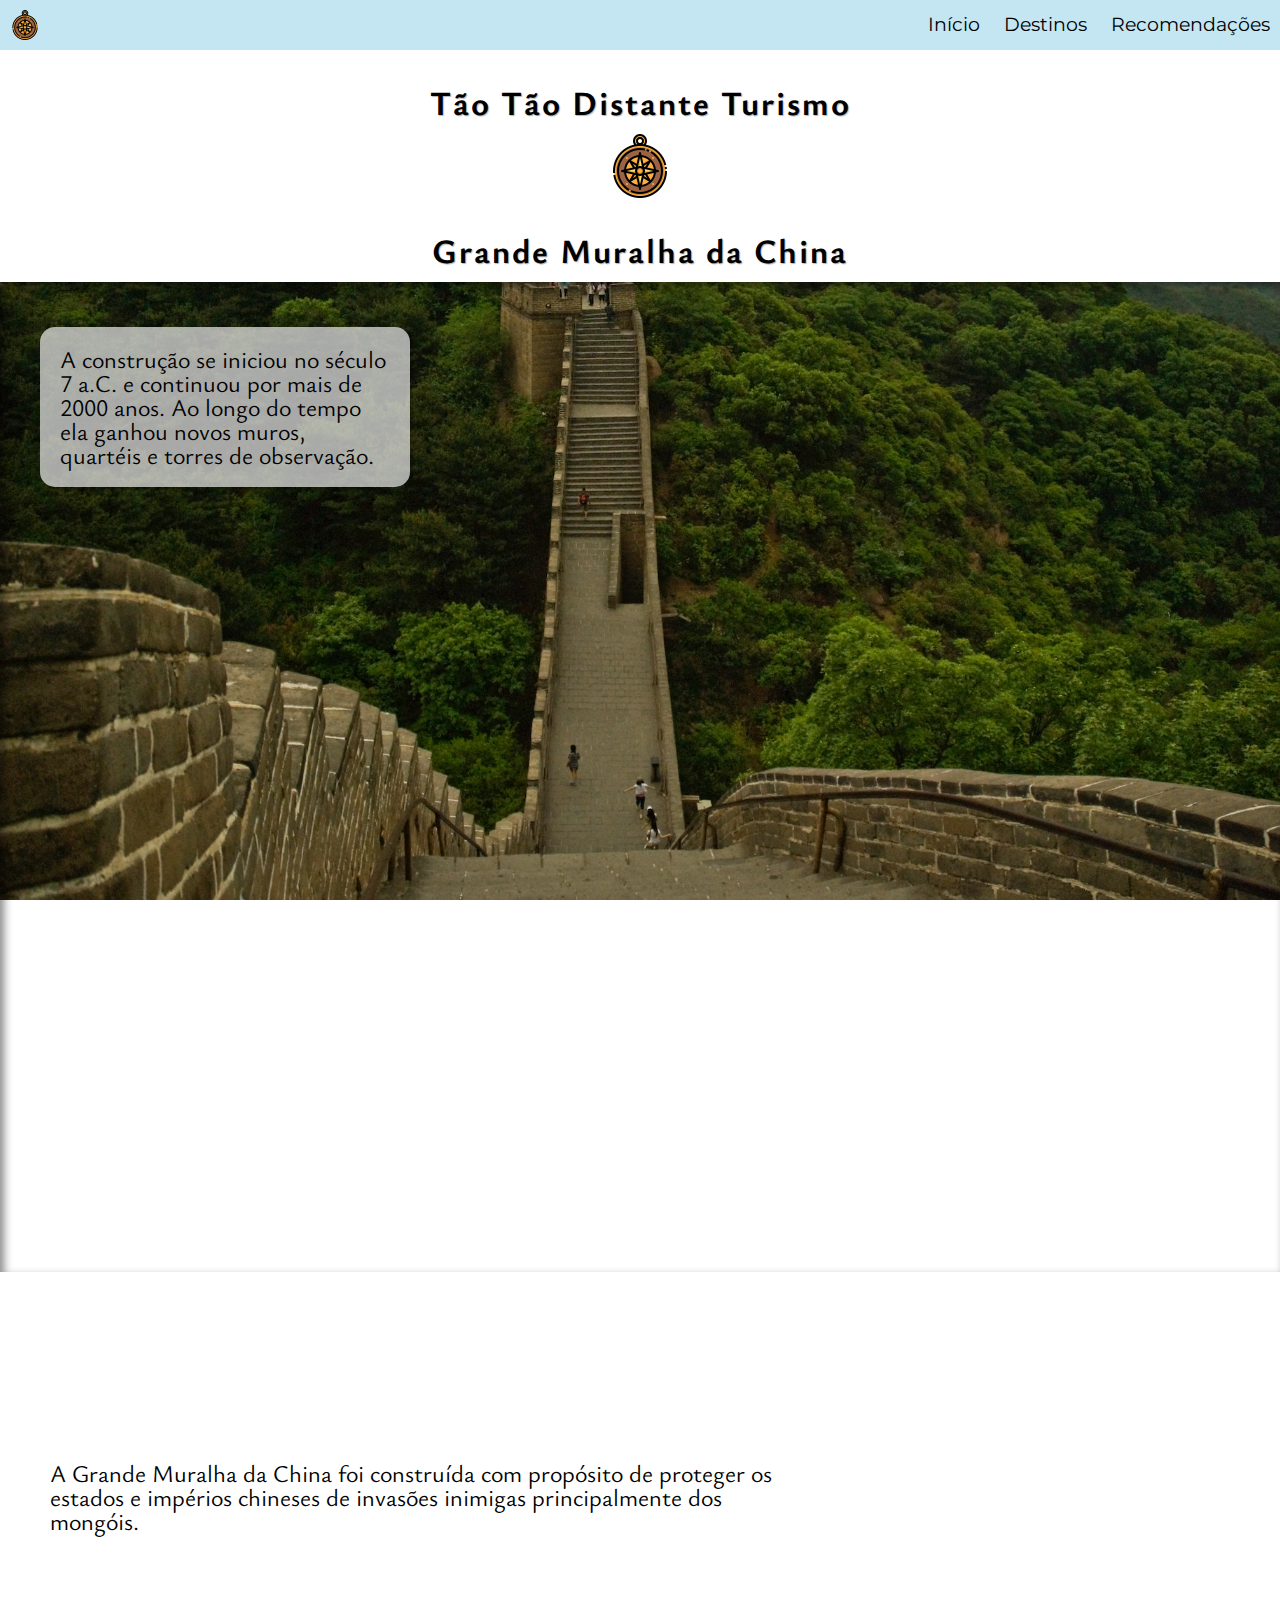
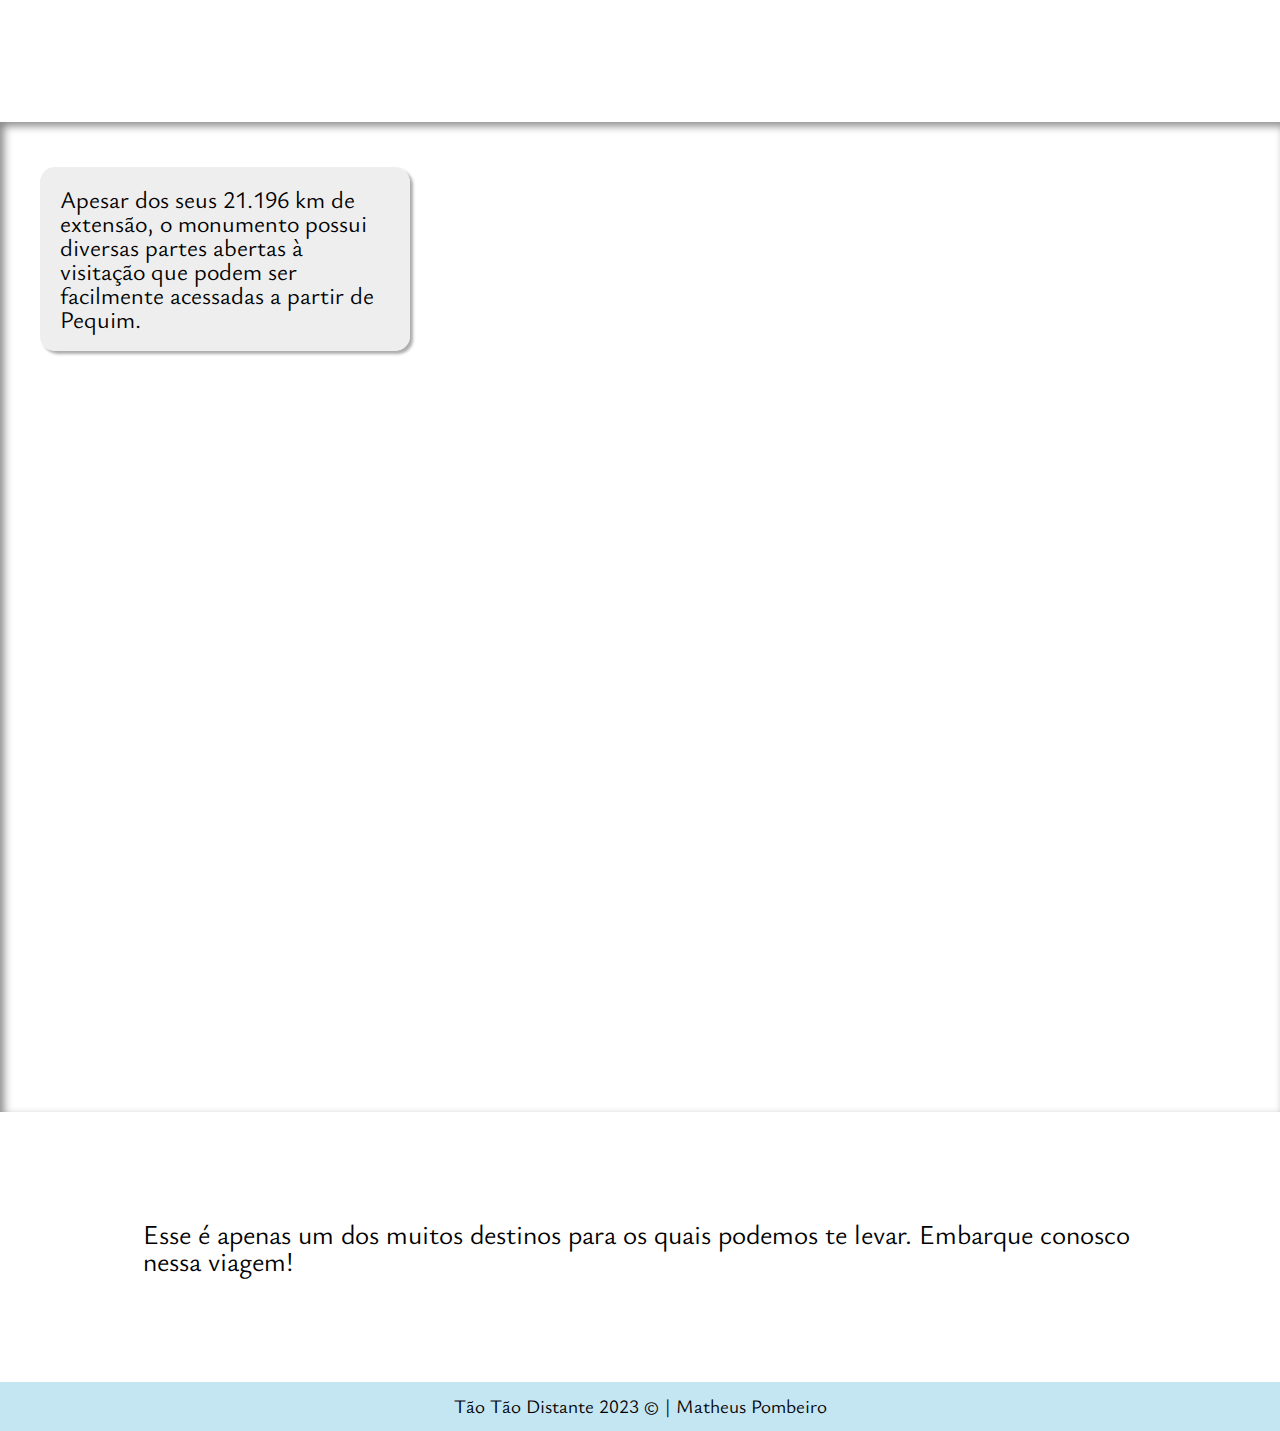
<file: grande-muralha-da-china.html>
<!DOCTYPE html>
<html lang="pt-br">
<head>
    <meta charset="UTF-8">
    <meta name="viewport" content="width=device-width, initial-scale=1.0">
    <title>Grande Muralha da China</title>
    <link rel="shortcut icon" href="assets/icones/compass-favicon.png" type="image/x-icon">
    <link rel="stylesheet" href="estilos/reset.css">
    <link rel="stylesheet" href="estilos/style.css">
    <link rel="stylesheet" href="estilos/menu-hamburguer.css">
    <link rel="stylesheet" href="estilos/maravilhas-paralax.css">
</head>
<body>
   <!--Cabeçalho com menu hamburguer e outros links-->
   <header>
    <nav>
        <img src="assets/icones/compass-navbar.png" alt="Logo Tão Tão Distante">
        <ul class="nav__list">
            <li class="nav__list__item"><a href="index.html">Início</a></li>
            <li class="nav__list__item"><a href="destinos.html">Destinos</a></li>
            <li class="nav__list__item"><a href="recomendacoes.html">Recomendações</a></li>
        </ul>
        <button onclick="menuShow()" class="nav__menu-icon"><img class="icon" src="assets/icones/menu.png" alt="Menu Hamburguer"></button>
    </nav>
    <div class="nav__container__list__menu-mobile">
        <ul class="nav__list__menu-mobile">
            <li class="nav__list__item"><a href="index.html">Início</a></li>
            <li class="nav__list__item"><a href="destinos.html">Destinos</a></li>
            <li class="nav__list__item"><a href="recomendacoes.html">Recomendações</a></li>
        </ul>
    </div>
</header>

    <main>
        <section class="cabecalho__container">
            <div class="cabecalho">
                <h1 class="titulo titulo__mobile">Tão Tão Distante Turismo</h1>
                <img src="assets/icones/compass.png" alt="Bússola">
            </div>
            <h2 class="titulo titulo__mobile">Grande Muralha da China</h2>
        </section>

        <!--Seções de imagens com paralax e seção normal-->
        <section class="secao__imagem" id="grande-muralha-da-china-01">
            <p>A construção se iniciou no século 7 a.C. e continuou por mais de 2000 anos. Ao longo do tempo ela ganhou novos muros, quartéis e torres de observação.</p>
        </section>

        <section class="secao__normal">
            <p>A  Grande Muralha da China foi construída com propósito de proteger os estados e impérios chineses de invasões inimigas principalmente dos mongóis.</p>
        </section>

        <section class="secao__imagem" id="grande-muralha-da-china-02">
            <p>Apesar dos seus 21.196 km de extensão, o monumento possui diversas partes abertas à visitação que podem ser facilmente acessadas a partir de Pequim.</p>
        </section>

        <section class="secao__fechamento">
            <p>Esse é apenas um dos muitos destinos para os quais podemos te levar. Embarque conosco nessa viagem!</p>
        </section>
    </main> 

    <!--Rodapé-->
    <footer>
        <p>Tão Tão Distante 2023 &copy; | <a href="https://www.linkedin.com/in/matheus-pombeiro/" target="_blank" rel="noopener noreferrer">Matheus Pombeiro</a></p>
    </footer>

    <!--Scripts-->
    <script src="scripts/menu-hamburguer.js"></script>
</body>
</html>
</file>
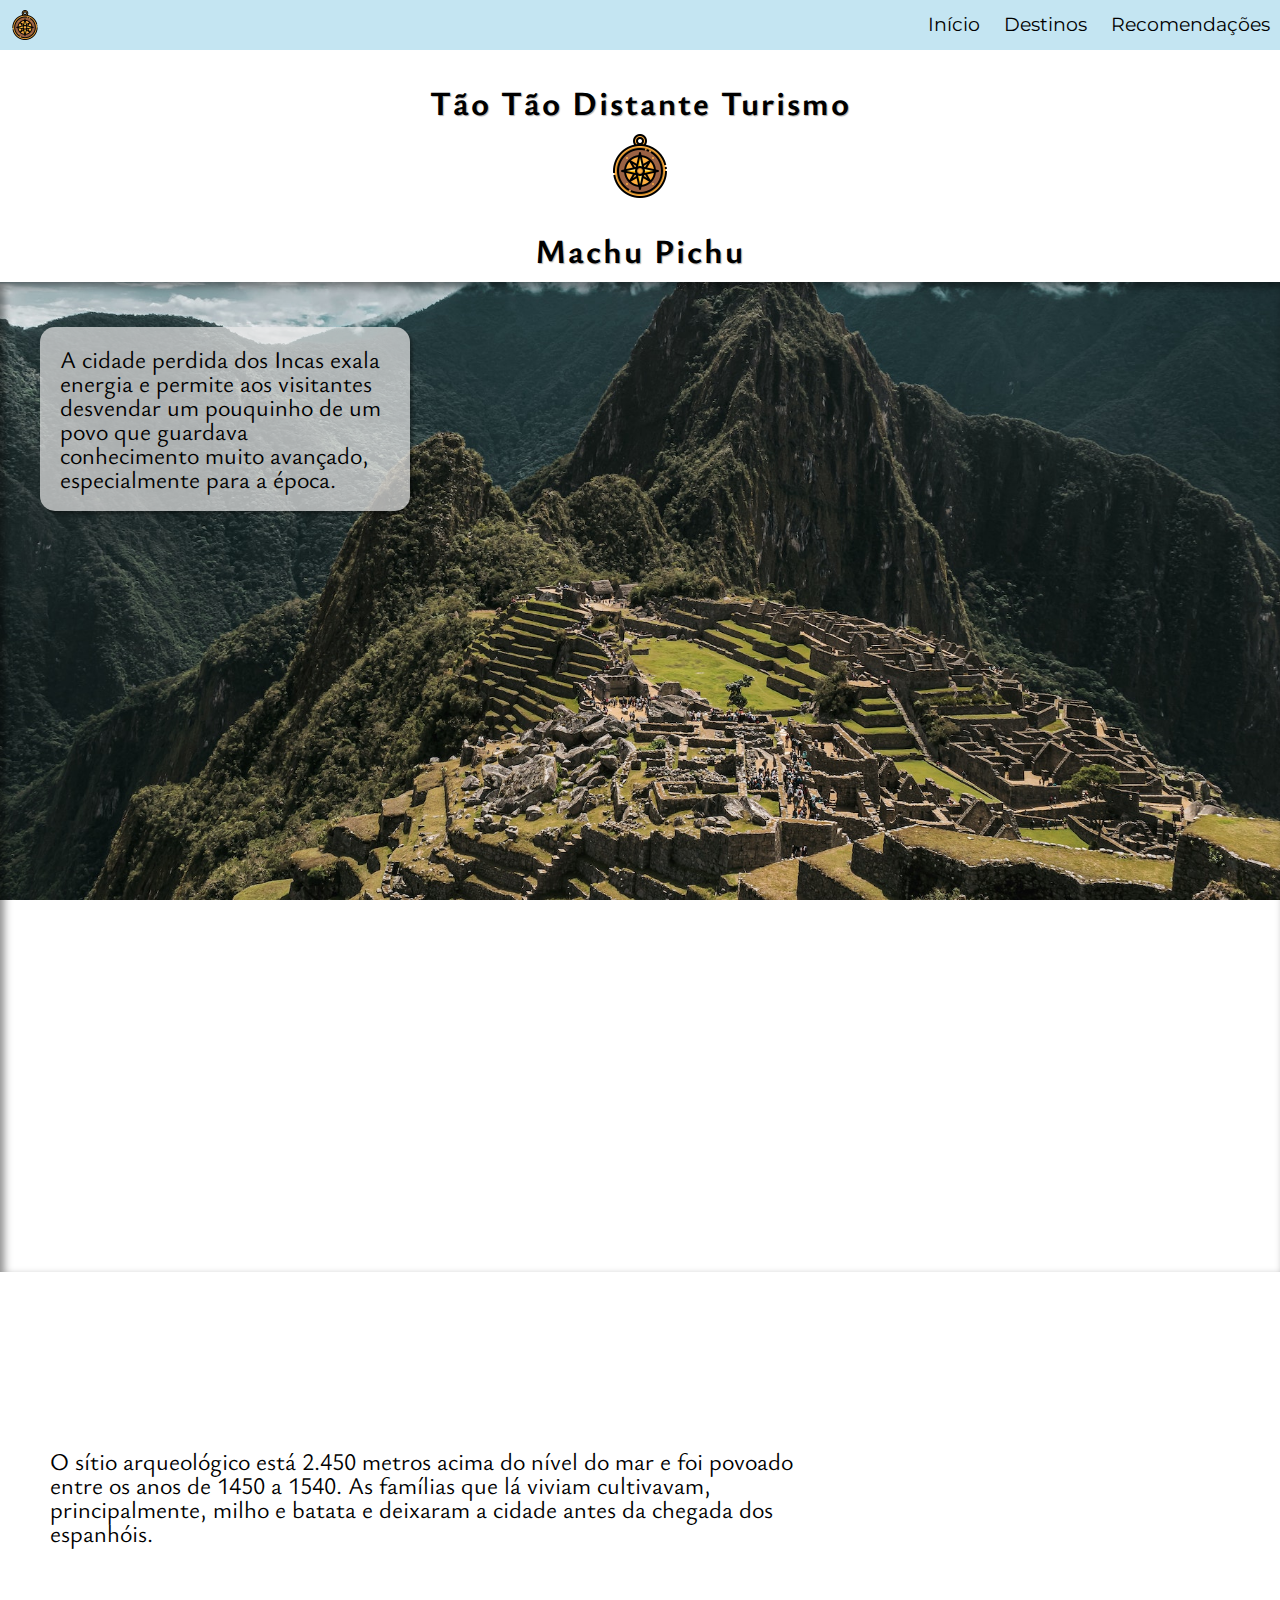
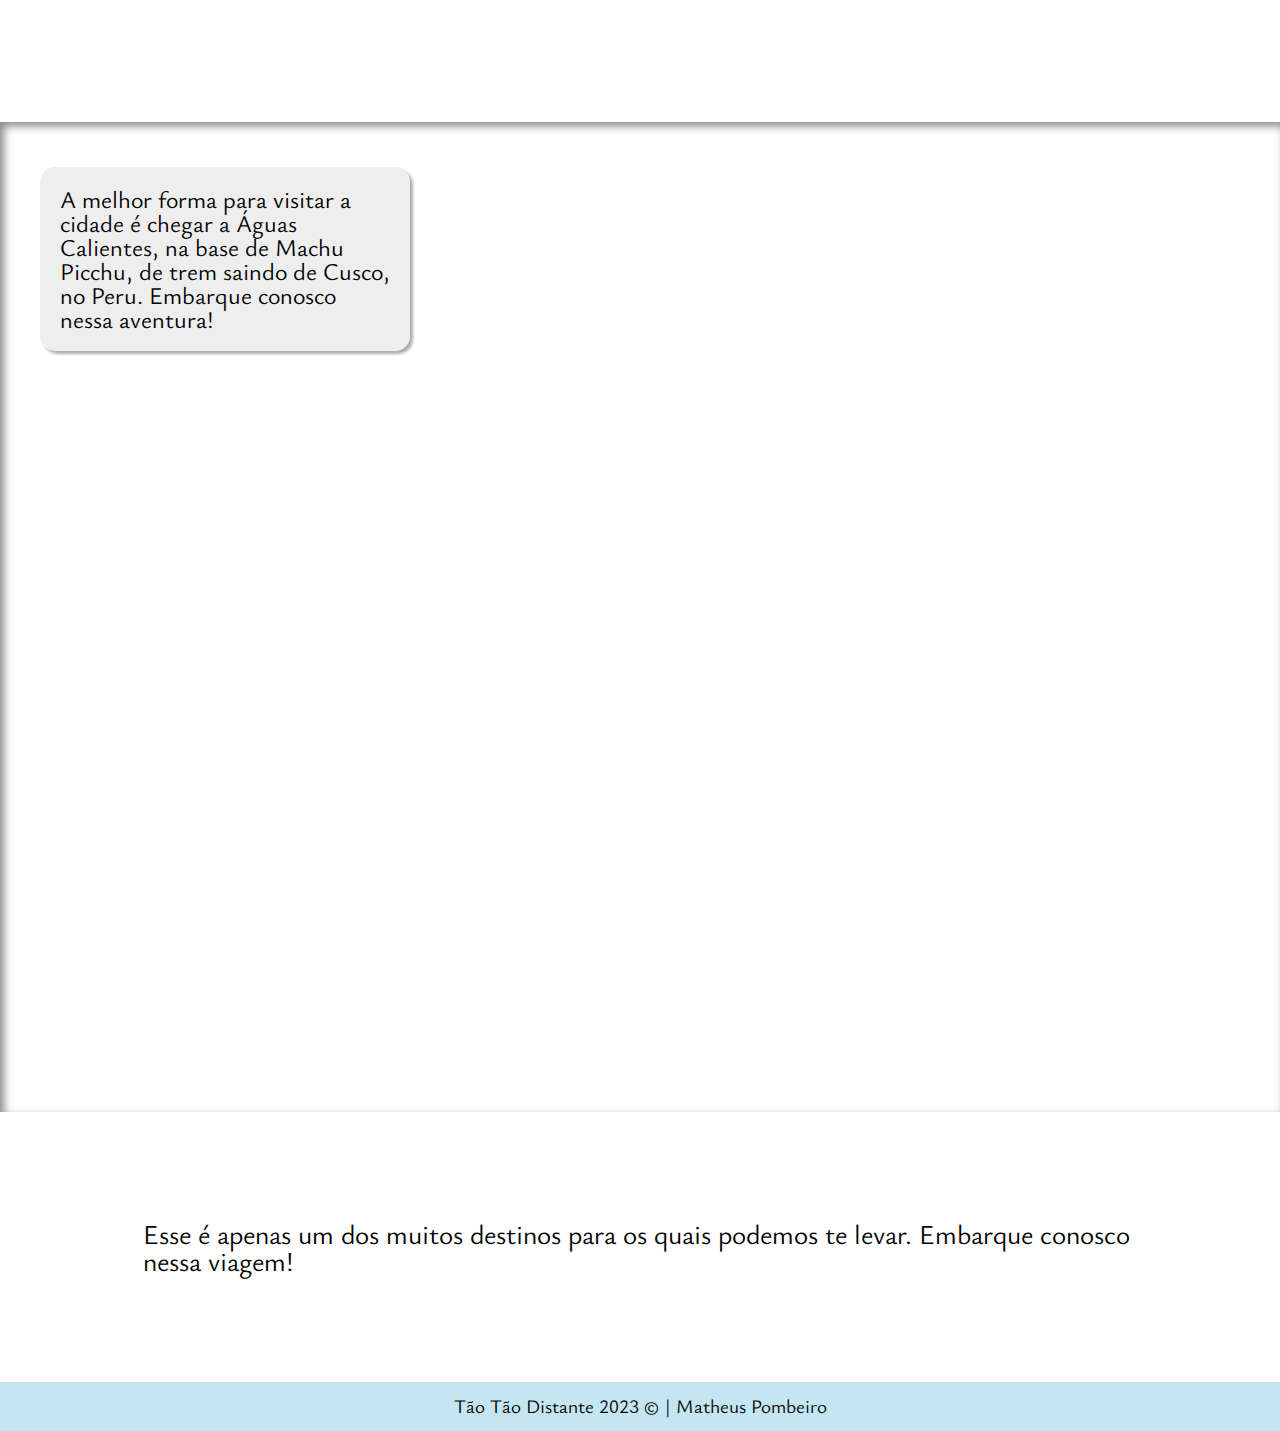
<file: machu-pichu.html>
<!DOCTYPE html>
<html lang="pt-br">
<head>
    <meta charset="UTF-8">
    <meta name="viewport" content="width=device-width, initial-scale=1.0">
    <title>Machu Pichu</title>
    <link rel="shortcut icon" href="assets/icones/compass-favicon.png" type="image/x-icon">
    <link rel="stylesheet" href="estilos/reset.css">
    <link rel="stylesheet" href="estilos/style.css">
    <link rel="stylesheet" href="estilos/menu-hamburguer.css">
    <link rel="stylesheet" href="estilos/maravilhas-paralax.css">
</head>
<body>
    <!--Cabeçalho com menu hamburguer e outros links-->
    <header>
        <nav>
            <img src="assets/icones/compass-navbar.png" alt="Logo Tão Tão Distante">
            <ul class="nav__list">
                <li class="nav__list__item"><a href="index.html">Início</a></li>
                <li class="nav__list__item"><a href="destinos.html">Destinos</a></li>
                <li class="nav__list__item"><a href="recomendacoes.html">Recomendações</a></li>
            </ul>
            <button onclick="menuShow()" class="nav__menu-icon"><img class="icon" src="assets/icones/menu.png" alt="Menu Hamburguer"></button>
        </nav>
        <div class="nav__container__list__menu-mobile">
            <ul class="nav__list__menu-mobile">
                <li class="nav__list__item"><a href="index.html">Início</a></li>
                <li class="nav__list__item"><a href="destinos.html">Destinos</a></li>
                <li class="nav__list__item"><a href="recomendacoes.html">Recomendações</a></li>
            </ul>
        </div>
    </header>

    <main>
        <section class="cabecalho__container">
            <div class="cabecalho titulo__mobile">
                <h1 class="titulo">Tão Tão Distante Turismo</h1>
                <img src="assets/icones/compass.png" alt="Bússola">
            </div>
            <h2 class="titulo titulo__mobile">Machu Pichu</h2>
        </section>

        <!--Seções de imagens com paralax e seção normal-->
        <section class="secao__imagem" id="machu-pichu-01">
            <p>A cidade perdida dos Incas exala energia e permite aos visitantes desvendar um pouquinho de um povo que guardava conhecimento muito avançado, especialmente para a época.</p>
        </section>

        <section class="secao__normal">
            <p>O sítio arqueológico está 2.450 metros acima do nível do mar e foi povoado entre os anos de 1450 a 1540. As famílias que lá viviam cultivavam, principalmente, milho e batata e deixaram a cidade antes da chegada dos espanhóis.</p>
        </section>

        <section class="secao__imagem" id="machu-pichu-02">
            <p>A melhor forma para visitar a cidade é chegar a Águas Calientes, na base de Machu Picchu, de trem saindo de Cusco, no Peru. Embarque conosco nessa aventura!</p>
        </section>

        <section class="secao__fechamento">
            <p>Esse é apenas um dos muitos destinos para os quais podemos te levar. Embarque conosco nessa viagem!</p>
        </section>
    </main>

    <!--Rodapé-->
    <footer>
        <p>Tão Tão Distante 2023 &copy; | <a href="https://www.linkedin.com/in/matheus-pombeiro/" target="_blank" rel="noopener noreferrer">Matheus Pombeiro</a></p>
    </footer>

    <!--Scripts-->
    <script src="scripts/menu-hamburguer.js"></script>
</body>
</html>
</file>
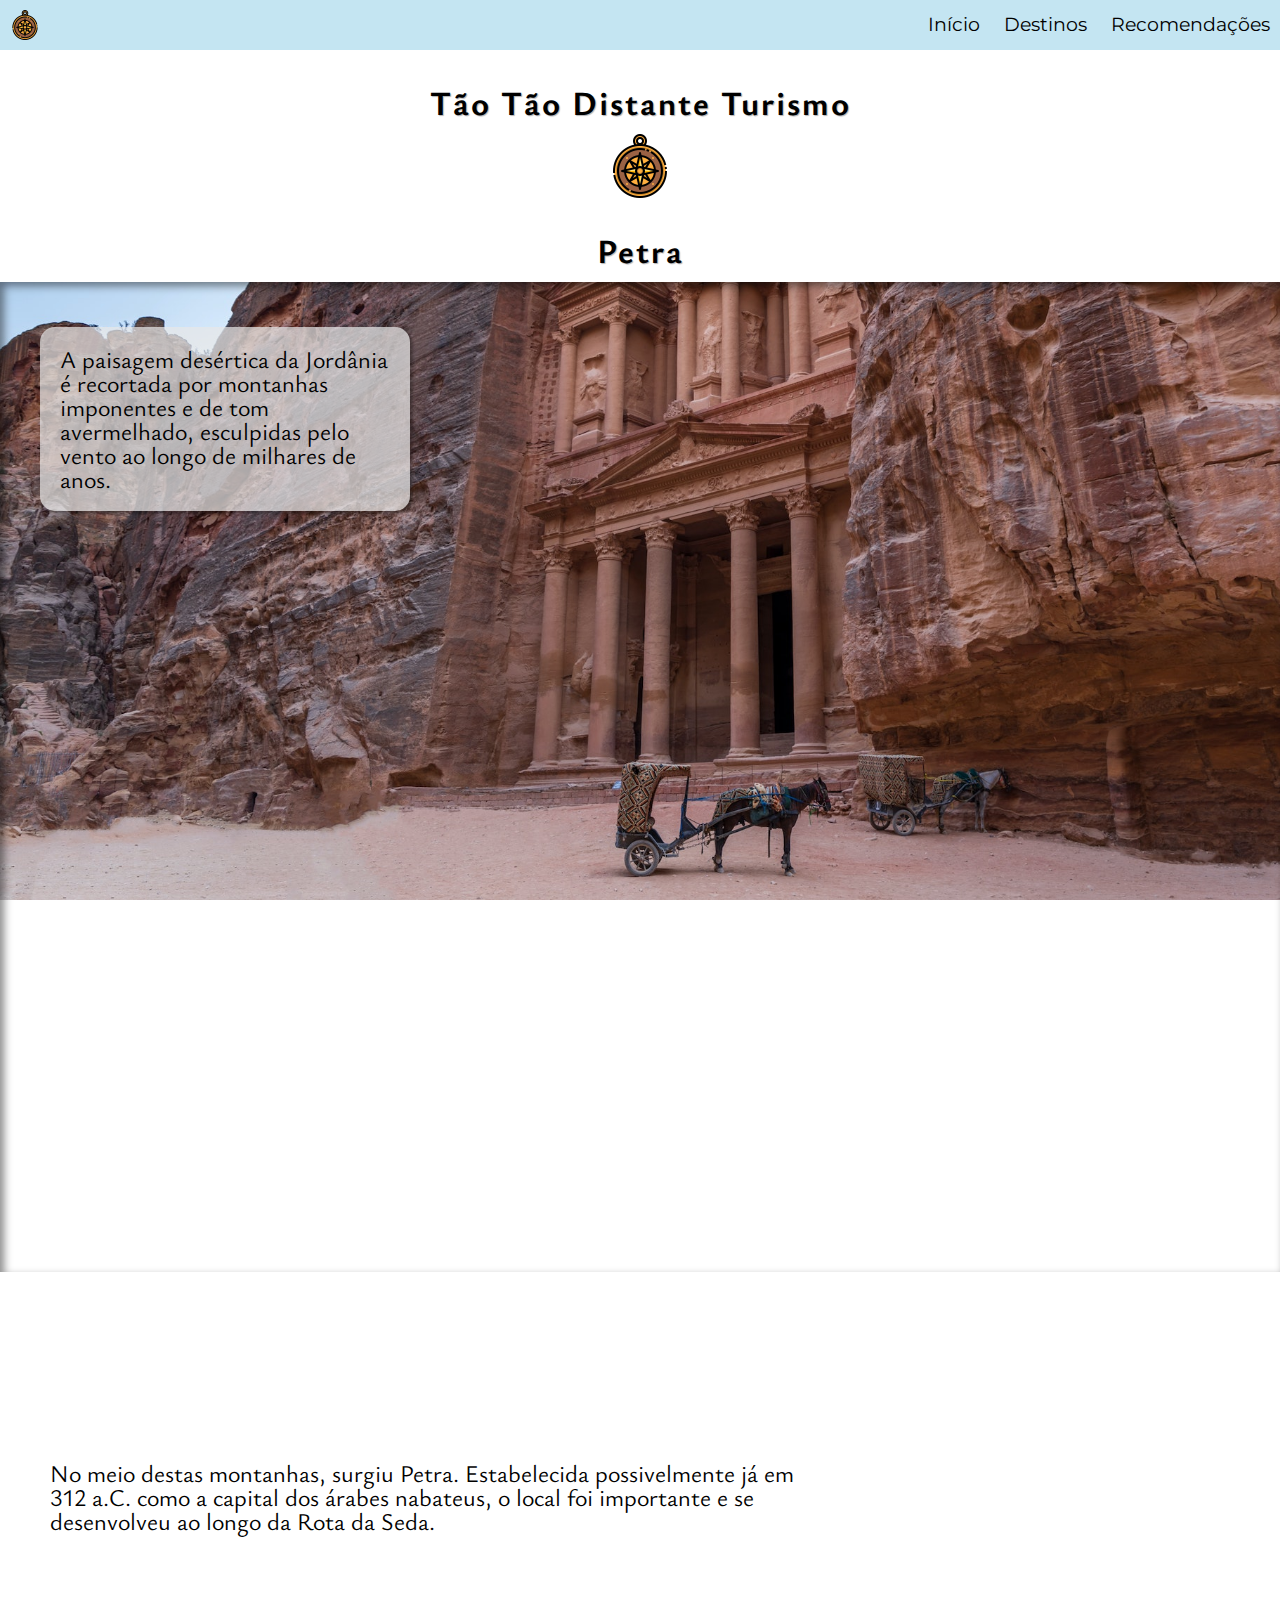
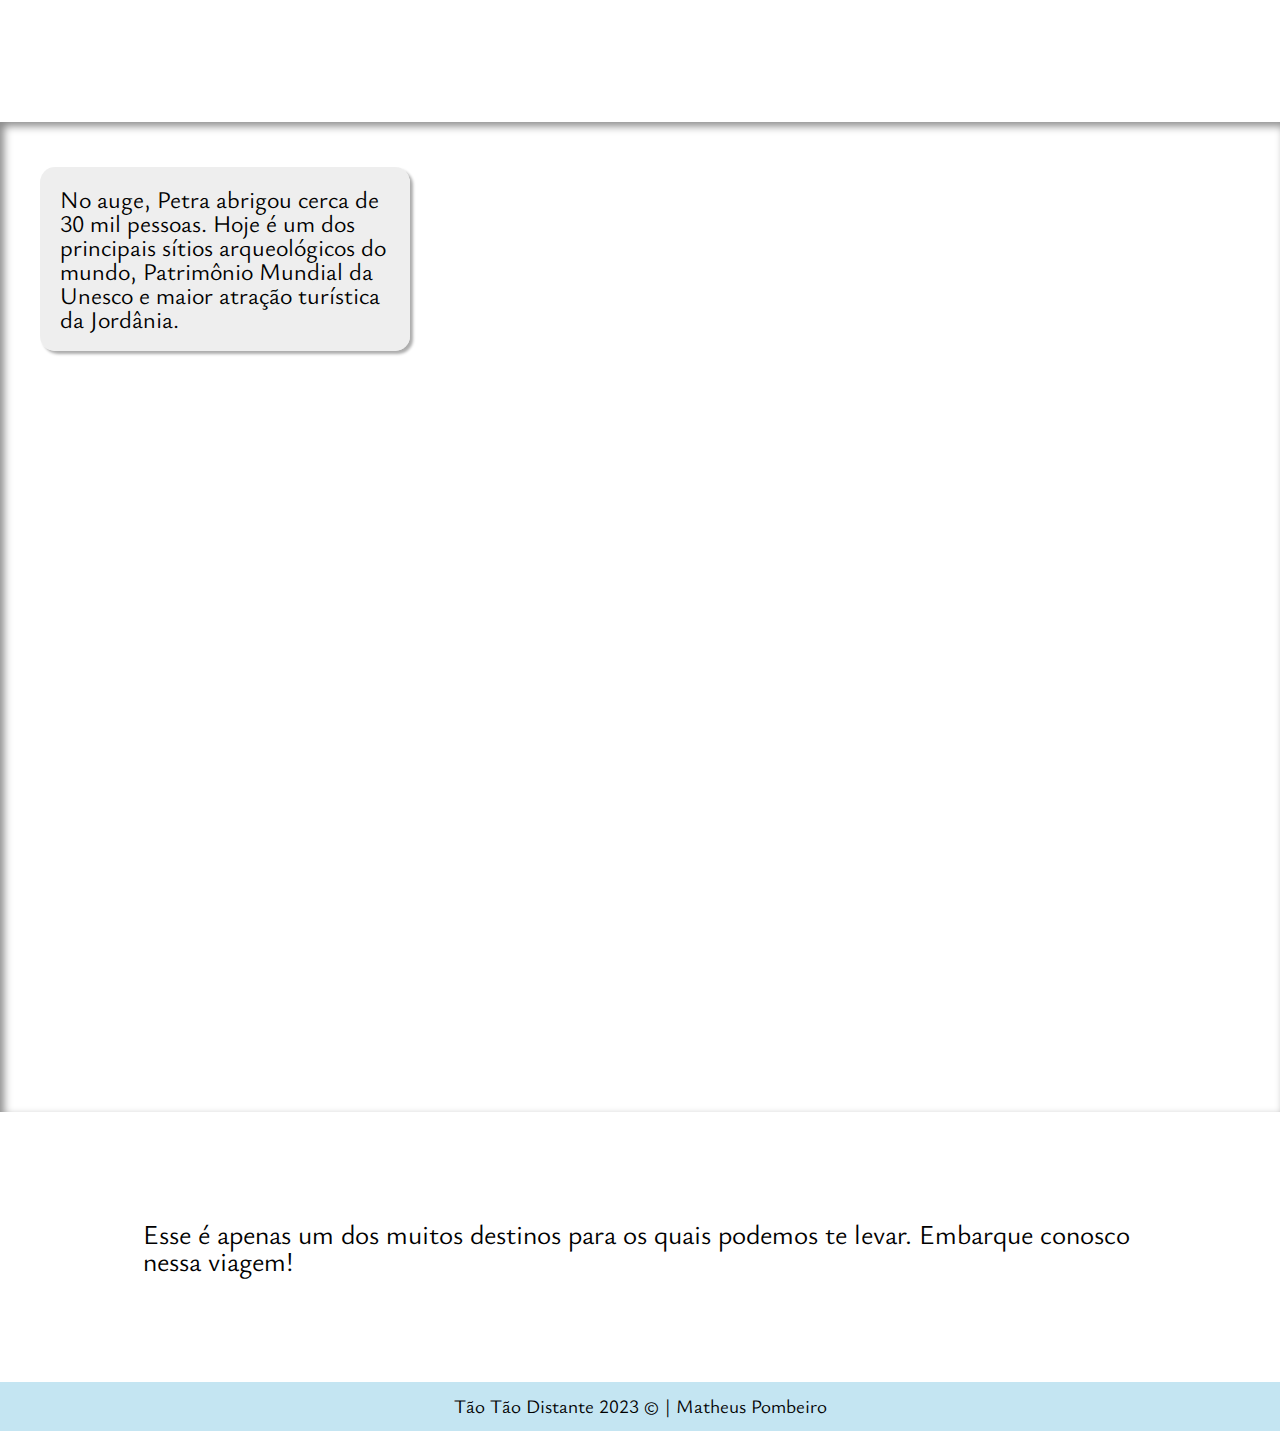
<file: petra.html>
<!DOCTYPE html>
<html lang="pt-br">
<head>
    <meta charset="UTF-8">
    <meta name="viewport" content="width=device-width, initial-scale=1.0">
    <title>Petra</title>
    <link rel="shortcut icon" href="assets/icones/compass-favicon.png" type="image/x-icon">
    <link rel="stylesheet" href="estilos/reset.css">
    <link rel="stylesheet" href="estilos/style.css">
    <link rel="stylesheet" href="estilos/menu-hamburguer.css">
    <link rel="stylesheet" href="estilos/maravilhas-paralax.css">
</head>
<body>
    <!--Cabeçalho com menu hamburguer e outros links-->
    <header>
        <nav>
            <img src="assets/icones/compass-navbar.png" alt="Logo Tão Tão Distante">
            <ul class="nav__list">
                <li class="nav__list__item"><a href="index.html">Início</a></li>
                <li class="nav__list__item"><a href="destinos.html">Destinos</a></li>
                <li class="nav__list__item"><a href="recomendacoes.html">Recomendações</a></li>
            </ul>
            <button onclick="menuShow()" class="nav__menu-icon"><img class="icon" src="assets/icones/menu.png" alt="Menu Hamburguer"></button>
        </nav>
        <div class="nav__container__list__menu-mobile">
            <ul class="nav__list__menu-mobile">
                <li class="nav__list__item"><a href="index.html">Início</a></li>
                <li class="nav__list__item"><a href="destinos.html">Destinos</a></li>
                <li class="nav__list__item"><a href="recomendacoes.html">Recomendações</a></li>
            </ul>
        </div>
    </header>

    <main>
        <section class="cabecalho__container">
            <div class="cabecalho titulo__mobile">
                <h1 class="titulo">Tão Tão Distante Turismo</h1>
                <img src="assets/icones/compass.png" alt="Bússola">
            </div>
            <h2 class="titulo titulo__mobile">Petra</h2>
        </section>

        <!--Seções de imagens com paralax e seção normal-->
        <section class="secao__imagem" id="petra-01">
            <p>A paisagem desértica da Jordânia é recortada por montanhas imponentes e de tom avermelhado, esculpidas pelo vento ao longo de milhares de anos.</p>
        </section>

        <section class="secao__normal">
            <p>No meio destas montanhas, surgiu Petra. Estabelecida possivelmente já em 312 a.C. como a capital dos árabes nabateus, o local foi importante e se desenvolveu ao longo da Rota da Seda.</p>
        </section>

        <section class="secao__imagem" id="petra-02">
            <p>No auge, Petra abrigou cerca de 30 mil pessoas. Hoje é um dos principais sítios arqueológicos do mundo, Patrimônio Mundial da Unesco e maior atração turística da Jordânia.</p>
        </section>

        <section class="secao__fechamento">
            <p>Esse é apenas um dos muitos destinos para os quais podemos te levar. Embarque conosco nessa viagem!</p>
        </section>
    </main>

    <!--Rodapé-->
    <footer>
        <p>Tão Tão Distante 2023 &copy; | <a href="https://www.linkedin.com/in/matheus-pombeiro/" target="_blank" rel="noopener noreferrer">Matheus Pombeiro</a></p>
    </footer>

    <!--Scripts-->
    <script src="scripts/menu-hamburguer.js"></script>
</body>
</html>
</file>
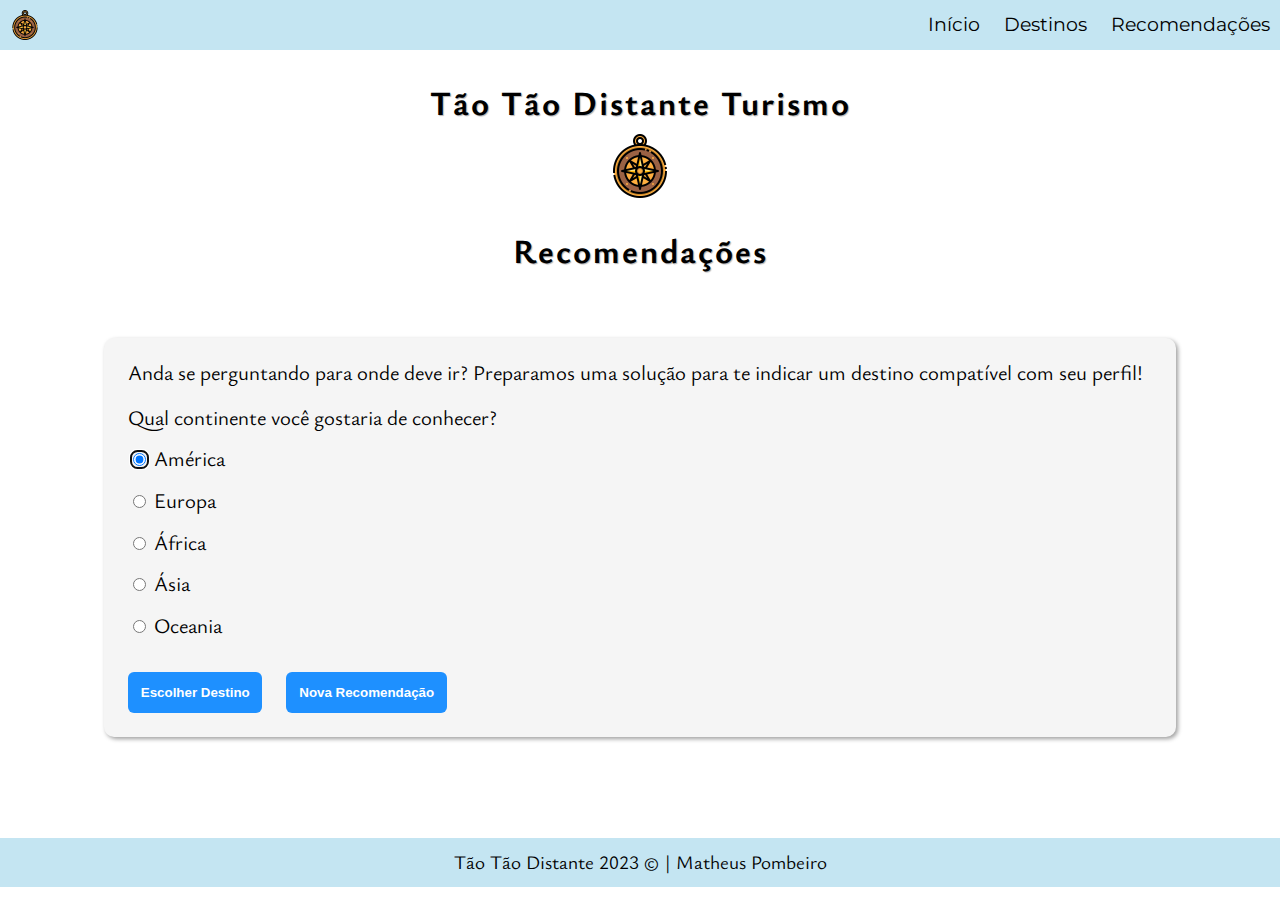
<file: recomendacoes.html>
<!DOCTYPE html>
<html lang="pt-br">
<head>
    <meta charset="UTF-8">
    <meta name="viewport" content="width=device-width, initial-scale=1.0">
    <title>Recomendações</title>
    <link rel="shortcut icon" href="assets/icones/compass-favicon.png" type="image/x-icon">
    <link rel="stylesheet" href="estilos/reset.css">
    <link rel="stylesheet" href="estilos/style.css">
    <link rel="stylesheet" href="estilos/menu-hamburguer.css">
    <link rel="stylesheet" href="estilos/maravilhas-paralax.css">
    <link rel="stylesheet" href="estilos/recomendacoes.css">
</head>
<body>
    <!--Cabeçalho com menu hamburguer e outros links-->
    <header>
        <nav>
            <img src="assets/icones/compass-navbar.png" alt="Logo Tão Tão Distante">
            <ul class="nav__list">
                <li class="nav__list__item"><a href="index.html">Início</a></li>
                <li class="nav__list__item"><a href="destinos.html">Destinos</a></li>
                <li class="nav__list__item"><a href="recomendacoes.html">Recomendações</a></li>
            </ul>
            <button onclick="menuShow()" class="nav__menu-icon"><img class="icon" src="assets/icones/menu.png" alt="Menu Hamburguer"></button>
        </nav>
        <div class="nav__container__list__menu-mobile">
            <ul class="nav__list__menu-mobile">
                <li class="nav__list__item"><a href="index.html">Início</a></li>
                <li class="nav__list__item"><a href="destinos.html">Destinos</a></li>
                <li class="nav__list__item"><a href="recomendacoes.html">Recomendações</a></li>
            </ul>
        </div>
    </header>
    
    <main class="recomendacoes__principal">
        <!--Seção com cabeçalho-->
        <section class="cabecalho__container">
            <div class="cabecalho">
                <h1 class="titulo titulo__mobile">Tão Tão Distante Turismo</h1>
                <img src="assets/icones/compass.png" alt="Bússola">
            </div>
            <h2 class="titulo titulo__mobile">Recomendações</h2>
        </section>

        <!--Seção com o formulário-->
        <section class="form__container">
            <p>Anda se perguntando para onde deve ir? Preparamos uma solução para te indicar um destino compatível com seu perfil!</p>

            <form class="form">
                <p>Qual continente você gostaria de conhecer?<br><br>
                    <input type="radio" name="continente" id="rbAmerica" checked autofocus> <label for="rbAmerica">América</label><br><br>
                    <input type="radio" name="continente" id="rbEuropa"> <label for="rbEuropa">Europa</label><br><br>
                    <input type="radio" name="continente" id="rbAfrica"> <label for="rbAfrica">África</label><br><br>
                    <input type="radio" name="continente" id="rbAsia"> <label for="rbAsia">Ásia</label><br><br>
                    <input type="radio" name="continente" id="rbOceania"> <label for="rbOceania">Oceania</label><br><br>
                </p>

                <div class="form__container__botao">
                    <input class="form__botao" type="submit" value="Escolher Destino" id="btEscolher">
                    <input class="form__botao" type="button" value="Nova Recomendação" id="btNova">
                </div>
            </form>
        </section>

        <!--Seção com a recomendação-->
        <section class="recomendacoes__container">
        </section>
    </main>

    <!--Rodapé-->
    <footer>
        <p>Tão Tão Distante 2023 &copy; | <a href="https://www.linkedin.com/in/matheus-pombeiro/" target="_blank" rel="noopener noreferrer">Matheus Pombeiro</a></p>
    </footer>
    
    <!--Scripts-->
    <script src="scripts/menu-hamburguer.js"></script>
    <script src="scripts/recomendacoes.js"></script>
</body>
</html>
</file>
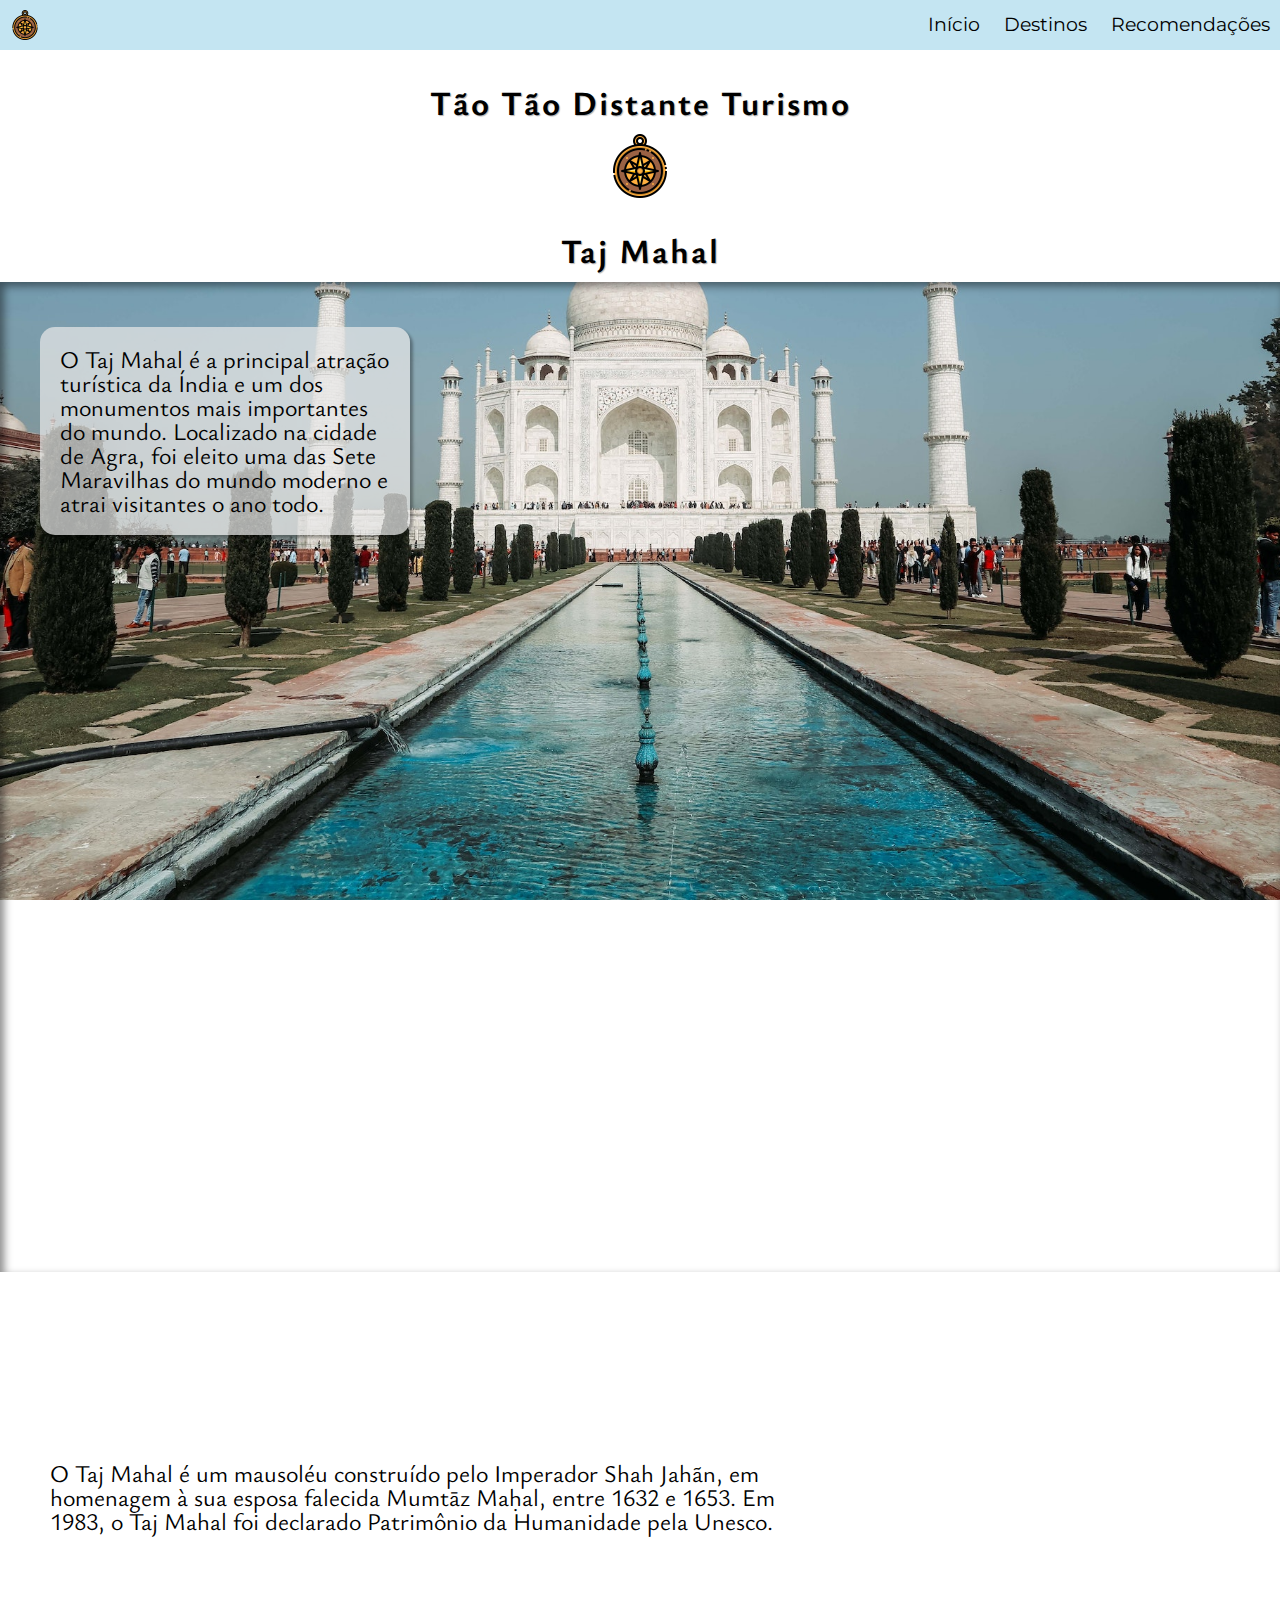
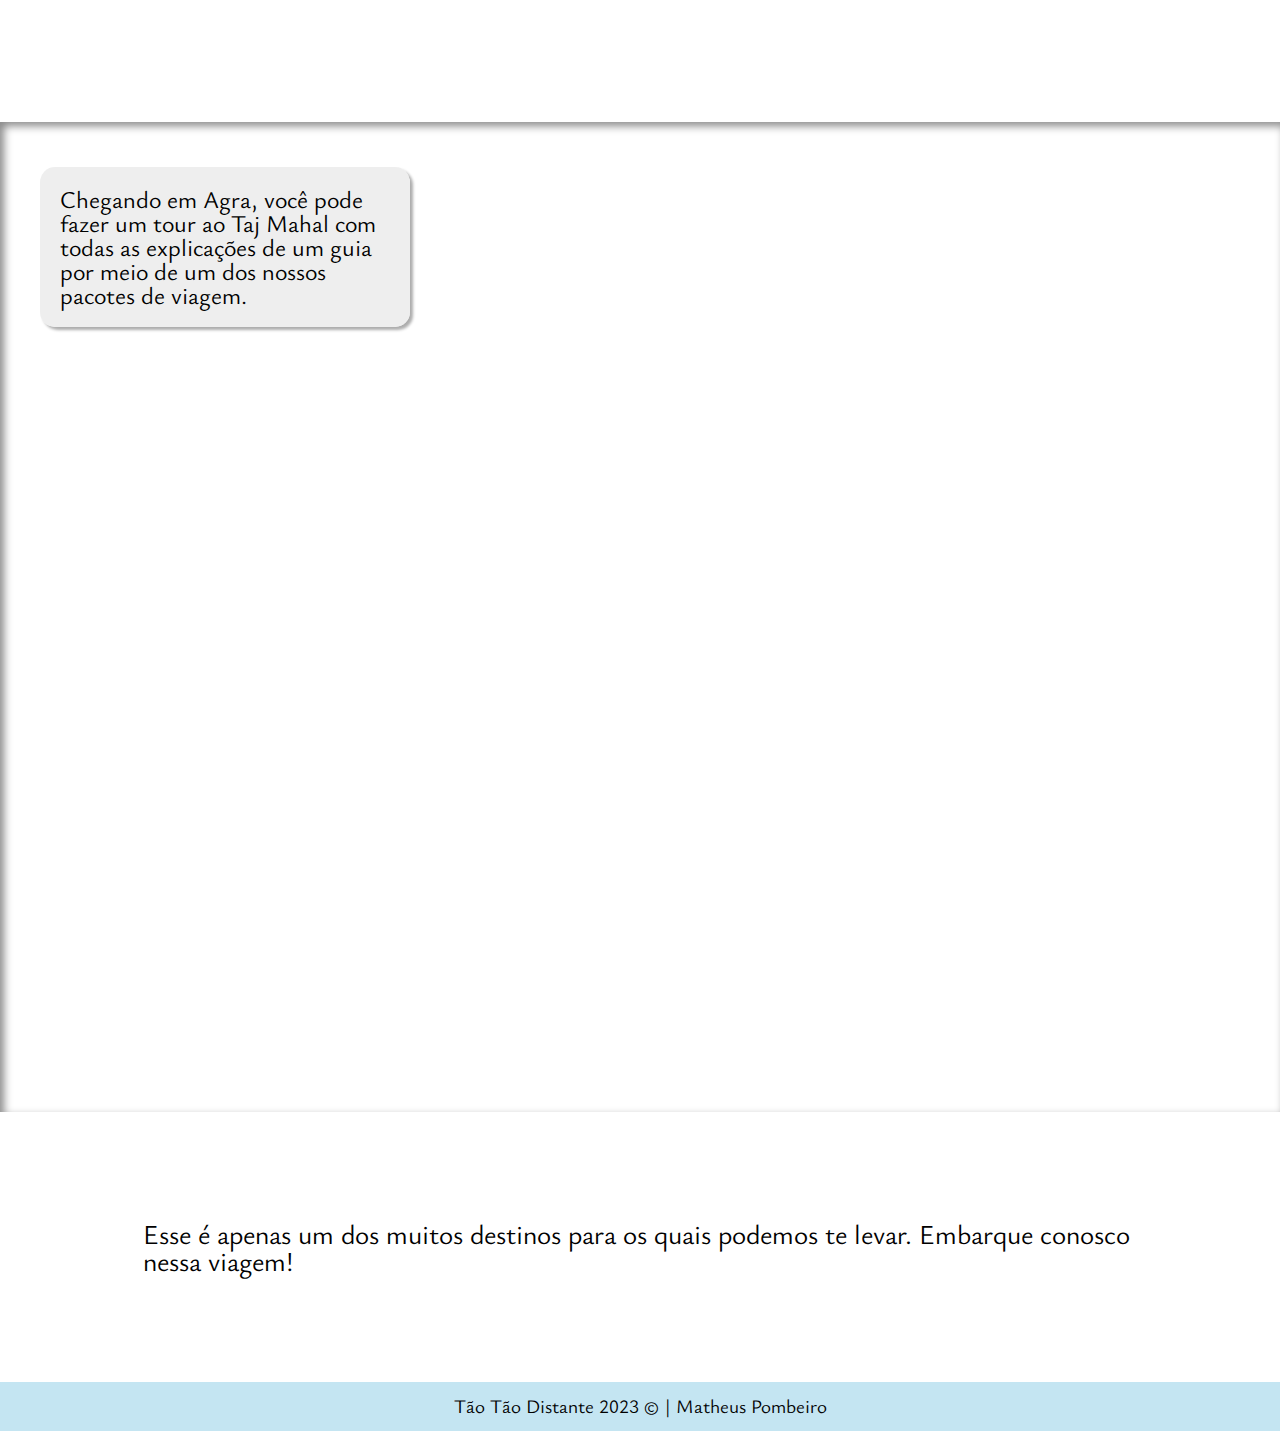
<file: taj-mahal.html>
<!DOCTYPE html>
<html lang="pt-br">
<head>
    <meta charset="UTF-8">
    <meta name="viewport" content="width=device-width, initial-scale=1.0">
    <title>Taj Mahal</title>
    <link rel="shortcut icon" href="assets/icones/compass-favicon.png" type="image/x-icon">
    <link rel="stylesheet" href="estilos/reset.css">
    <link rel="stylesheet" href="estilos/style.css">
    <link rel="stylesheet" href="estilos/menu-hamburguer.css">
    <link rel="stylesheet" href="estilos/maravilhas-paralax.css">
</head>
<body>
    <!--Cabeçalho com menu hamburguer e outros links-->
    <header>
        <nav>
            <img src="assets/icones/compass-navbar.png" alt="Logo Tão Tão Distante">
            <ul class="nav__list">
                <li class="nav__list__item"><a href="index.html">Início</a></li>
                <li class="nav__list__item"><a href="destinos.html">Destinos</a></li>
                <li class="nav__list__item"><a href="recomendacoes.html">Recomendações</a></li>
            </ul>
            <button onclick="menuShow()" class="nav__menu-icon"><img class="icon" src="assets/icones/menu.png" alt="Menu Hamburguer"></button>
        </nav>
        <div class="nav__container__list__menu-mobile">
            <ul class="nav__list__menu-mobile">
                <li class="nav__list__item"><a href="index.html">Início</a></li>
                <li class="nav__list__item"><a href="destinos.html">Destinos</a></li>
                <li class="nav__list__item"><a href="recomendacoes.html">Recomendações</a></li>
            </ul>
        </div>
    </header>

    <main>
        <section class="cabecalho__container">
            <div class="cabecalho">
                <h1 class="titulo titulo__mobile">Tão Tão Distante Turismo</h1>
                <img src="assets/icones/compass.png" alt="Bússola">
            </div>
            <h2 class="titulo titulo__mobile">Taj Mahal</h2>
        </section>

        <!--Seções de imagens com paralax e seção normal-->
        <section class="secao__imagem" id="taj-mahal-01">
            <p>O Taj Mahal é a principal atração turística da Índia e um dos monumentos mais importantes do mundo. Localizado na cidade de Agra, foi eleito uma das Sete  Maravilhas do mundo moderno e atrai visitantes o ano todo.</p>
        </section>

        <section class="secao__normal">
            <p>O Taj Mahal é um mausoléu construído pelo Imperador Shah Jahãn, em homenagem à sua esposa falecida Mumtāz Maḥal, entre 1632 e 1653. Em 1983, o Taj Mahal foi declarado Patrimônio da Humanidade pela Unesco.</p>
        </section>

        <section class="secao__imagem" id="taj-mahal-02">
            <p>Chegando em Agra, você pode fazer um tour ao Taj Mahal com todas as explicações de um guia por meio de um dos nossos pacotes de viagem.</p>
        </section>

        <section class="secao__fechamento">
            <p>Esse é apenas um dos muitos destinos para os quais podemos te levar. Embarque conosco nessa viagem!</p>
        </section>
    </main>

    <!--Rodapé-->
    <footer>
        <p>Tão Tão Distante 2023 &copy; | <a href="https://www.linkedin.com/in/matheus-pombeiro/" target="_blank" rel="noopener noreferrer">Matheus Pombeiro</a></p>
    </footer>

    <!--Scripts-->
    <script src="scripts/menu-hamburguer.js"></script>
</body>
</html>
</file>
<file: estilos/style.css>
@charset "UTF-8";

/*Fontes usadas no projeto*/

@import url('https://fonts.googleapis.com/css2?family=Montserrat&display=swap');        /*Montserrat*/
@import url('https://fonts.googleapis.com/css2?family=Ysabeau+Office&display=swap');    /*Ysabeau Office*/

/*Declaração de Variáveis*/

:root {

    /*Cores*/
    --cor1: #2A678C;
    --cor2: #C4E5F2;
    --cor3: #F28B50;
    --cor4: #A65E44;

    /*Fontes*/
    --fonte-titulo: 'Montserrat', sans-serif;
    --fonte-corpo: 'Ysabeau Office', sans-serif;
}

/*Configurações Gerais*/

body {
    font-family: var(--fonte-corpo);
    font-size: 1.2rem;
}

/*Header*/

header {
    margin-bottom: 0;
    padding: 10px 10px;
    background-color: var(--cor2);
}

/*Corpo da página*/

#principal {
    display: flex;
    flex-direction: column;
    justify-content: center;
    align-items: center;
    gap: 2rem;
    padding-bottom: 3rem;
    line-height: 1.5rem;
}

.cabecalho__paralax {
    width: 100%;
    padding: 150px 0;
    background-image: url("../assets/backgrounds/background-01.jpg");
    background-size: cover;
    background-position: center bottom;
    background-attachment: fixed;
    box-shadow: inset 4px 4px 8px 0px rgba(0, 0, 0, 0.468);
    text-align: center;
    font-family: var(--fonte-titulo);
}

.titulo {
    margin: 15px auto;
    font-weight: bold;
    font-size: 24px;
    text-shadow: 1px 1px 1px rgba(0, 0, 0, 0.301);
    letter-spacing: 2px;
}

.subtitulo {
    margin: 0 20px;
    font-size: 16px;
}

.cabecalho p {
    padding: 0 15px;
    font-weight: 500;
}

.titulo__mobile {
    font-size: 1.5rem;
}

#apresentacao, #fechamento {
    padding: 0 2rem;
    text-align: justify;
}

#apresentacao span, #fechamento span {
    font-weight: bold;
}

#pacotes {
    margin: 0 2rem;
    display: flex;
    flex-direction: column;
    justify-content: center;
    align-items: center;
    gap: 2rem;
    background-color: whitesmoke;
    padding: 1rem 1rem;
    border-radius: 10px;
    box-shadow: 2px 2px 1px rgba(0, 0, 0, 0.208);
}

#textoPequeno {
    font-size: small
}

#pacotes__itens {
    display: flex;
    flex-direction: column;
    gap: 2rem;
}

#pacotes__itens div {
    padding: 10px 10px;
    border-radius: 10px;
    box-shadow: 2px 2px 4px rgba(0, 0, 0, 0.393);
}

.pacotes__itens__item__nome {
    font-weight: bold;
}

/*Rodapé*/

footer {
    bottom: 0;
    padding: 15px 7px;
    background-color: var(--cor2);
    text-align: center;
}

footer a {
    text-decoration: none;
    color: black;
}

footer a:active {
    text-decoration: underline;
}

/*Telas de Tablets e IPads*/

@media screen and (min-width: 768px) {

    /*Corpo da Página*/

    .titulo {
        font-size: 28px;
    }

    .subtitulo {
        font-size: 22px;
    }
    
}

/*Telas de Desktop*/

@media screen and (min-width: 1024px) {

    /*Corpo da Página*/

    .titulo {
        font-size: 34px;
    }
    
    .subtitulo {
        font-size: 26px;
    }
    
    #apresentacao > p, #fechamento > p {
        width: 65vw;
        margin: 0 auto;
    }

    .pacotes__itens__item:hover {
        background-color: rgb(216, 216, 216);
        transition: all .3s ease;
    }

    /*Rodapé*/

    footer a:hover {
        text-decoration: underline;
    }

}
</file>
<file: estilos/menu-hamburguer.css>
@charset "UTF-8";

/*Navbar*/

nav {
    display: flex;
    justify-content: space-between;
    align-items: center;
}

.nav__list {
    display: none;
}

.nav__menu-icon {
    display: block;
    background-color: transparent;
    border: none;
}

.nav__container__list__menu-mobile {
    display: none;
    position: absolute;
    z-index: 2;
    background-color: var(--cor2);
    width: 100%;
    top: 55px;
    left: 0;
    padding: 20px 0;
    box-shadow: 2px 2px 2px rgba(0, 0, 0, 0.34);
}

.nav__list__menu-mobile {
    display: flex;
    flex-direction: column;
    justify-content: space-evenly;
    align-items: center;
    gap: 1.5rem;
}

.nav__list__menu-mobile a {
    font-family: var(--fonte-titulo);
    color: black;
    text-decoration: none;
    letter-spacing: 1px;
}

.nav__list__menu-mobile a:active {
    text-decoration: underline;
}

.open {
    display: block;
}

main {
    position: relative;
    z-index: 1;
}

/*Desktops*/

@media screen and (min-width: 1024px) {

    /*Navbar*/

    .nav__list {
        display: flex;
        justify-content: space-evenly;
        align-items: center;
        gap: 1.5rem;
    }

    .nav__menu-icon {
        display: none;
    }

    .nav__list__item a {
        font-family: var(--fonte-titulo);
        color: black;
        text-decoration: none;
    }

    .nav__list__item a:hover {
        text-decoration: underline;
    }

    .nav__container__list__menu-mobile {
        display: none;
    }

}
</file>
<file: estilos/slider.css>
@charset "UTF-8";

/*Slider CSS*/

#slider__subtitulo {
    font-family: var(--fonte-titulo);
    font-weight: bold;
}

#slider {
    position: relative;
    width: 350px;
    height: 200px;           /*Repare que aqui foi usado vw ao invés de vh*/
}

#slider img {
    position: absolute;
    width: 100%;
    height: 100%;
    object-fit: cover;              /*Cobre o espaço disponível do container com a imagem*/
    opacity: 0;                     /*Faz sumir a imagem*/
    transition: opacity 800ms;      /*Faz uma transição mais suave entre as imagens*/
    border-radius: 15px;
}

#slider img.selected {
    opacity: 1;             /*Faz aparecer a imagem*/
}

/*Telas de Tablets e IPads*/

@media screen and (min-width: 768px) {

    #slider {
        width: 600px;
        height: 300px;
    }
}

/*Telas de Desktops*/

@media screen and (min-width: 1024px) {

    #slider {
        width: 700px;
        height: 350px;
    }

}
</file>
<file: estilos/maravilhas-paralax.css>
@charset "UTF-8";

/*Declaração de Variáveis*/

:root {

    /*Cores*/
    --cor1: #2A678C;
    --cor2: #C4E5F2;
    --cor3: #F28B50;
    --cor4: #A65E44;

    /*Fontes*/
    --fonte-titulo: 'Montserrat', sans-serif;
    --fonte-corpo: 'Ysabeau Office', sans-serif;
}

/*Cabeçalho*/

.cabecalho__container {
    display: flex;
    flex-direction: column;
    justify-content: center;
    align-items: center;
    padding: 0;
}

.cabecalho {
    margin: 0 auto;
    display: flex;
    flex-direction: column;
    justify-content: center;
    align-items: center;
    margin: 20px auto;
}

/*Corpo da página*/

section {
    padding-top: 5vh;
    padding-bottom: 5vh;
    font-size: 2rem; 
}

.secao__imagem {
    height: 100vh;
}

.secao__imagem > p {
    width: 330px;
    margin: 0 auto;
    padding: 10px;
    background-color: rgba(231, 231, 231, 0.719);
    box-shadow: 3px 3px 3px rgba(0, 0, 0, 0.324);
    border-radius: 15px;
    font-size: 1.5rem;
}

.secao__normal {
    height: 40vh;
    display: flex;
    justify-content: center;
    align-items: center;
}

.secao__normal > p {
    margin: 0 auto;
    width: 300px;
    font-size: 1.5rem;
}

/*Chichén Itzá Paralax*/

#chichen-itza-01 {
    background-image: url("../assets/chichen-itza/chichen-itza-01.jpg");
    background-position: center;
    background-size: cover;
    background-repeat: no-repeat;
    background-attachment: fixed;
    box-shadow: inset 4px 4px 8px 0px rgba(0, 0, 0, 0.468);
}

#chichen-itza-02 {
    background-image: url("../assets/chichen-itza/chichen-itza-02.jpg");
    background-position: center;
    background-size: cover;
    background-repeat: no-repeat;
    background-attachment: fixed;
    box-shadow: inset 4px 4px 8px 0px rgba(0, 0, 0, 0.468);
}

/*Coliseu Paralax*/

#coliseu-01 {
    background-image: url("../assets/coliseu/coliseu-01.jpg");
    background-position: center;
    background-size: cover;
    background-repeat: no-repeat;
    background-attachment: fixed;
    box-shadow: inset 4px 4px 8px 0px rgba(0, 0, 0, 0.468);
}

#coliseu-02 {
    background-image: url("../assets/coliseu/coliseu-02.jpg");
    background-position: center;
    background-size: cover;
    background-repeat: no-repeat;
    background-attachment: fixed;
    box-shadow: inset 4px 4px 8px 0px rgba(0, 0, 0, 0.468);
}

/*Christo Redentor Paralax*/

#cristo-redentor-01 {
    background-image: url("../assets/cristo-redentor/cristo-redentor-01.jpg");
    background-position: center;
    background-size: cover;
    background-repeat: no-repeat;
    background-attachment: fixed;
    box-shadow: inset 4px 4px 8px 0px rgba(0, 0, 0, 0.468);
}

#cristo-redentor-02 {
    background-image: url("../assets/cristo-redentor/cristo-redentor-02.jpg");
    background-position: center;
    background-size: cover;
    background-repeat: no-repeat;
    background-attachment: fixed;
    box-shadow: inset 4px 4px 8px 0px rgba(0, 0, 0, 0.468);
}

/*Grande Muralha da China Paralax*/

#grande-muralha-da-china-01 {
    background-image: url("../assets/grande-muralha-da-china/grande-muralha-da-china-01.jpg");
    background-position: center;
    background-size: cover;
    background-repeat: no-repeat;
    background-attachment: fixed;
    box-shadow: inset 4px 4px 8px 0px rgba(0, 0, 0, 0.468);
}

#grande-muralha-da-china-02 {
    background-image: url("../assets/grande-muralha-da-china/grande-muralha-da-china-02.jpg");
    background-position: center;
    background-size: cover;
    background-repeat: no-repeat;
    background-attachment: fixed;
    box-shadow: inset 4px 4px 8px 0px rgba(0, 0, 0, 0.468);
}

/*Machu Pichu Paralax*/

#machu-pichu-01 {
    background-image: url("../assets/machu-pichu/machu-pichu-01.jpg");
    background-position: center;
    background-size: cover;
    background-repeat: no-repeat;
    background-attachment: fixed;
    box-shadow: inset 4px 4px 8px 0px rgba(0, 0, 0, 0.468);
}

#machu-pichu-02 {
    background-image: url("../assets/machu-pichu/machu-pichu-02.jpg");
    background-position: center;
    background-size: cover;
    background-repeat: no-repeat;
    background-attachment: fixed;
    box-shadow: inset 4px 4px 8px 0px rgba(0, 0, 0, 0.468);
}

/*Petra Paralax*/

#petra-01 {
    background-image: url("../assets/petra/petra-01.jpg");
    background-position: center;
    background-size: cover;
    background-repeat: no-repeat;
    background-attachment: fixed;
    box-shadow: inset 4px 4px 8px 0px rgba(0, 0, 0, 0.468);
}

#petra-02 {
    background-image: url("../assets/petra/petra-02.jpg");
    background-position: center;
    background-size: cover;
    background-repeat: no-repeat;
    background-attachment: fixed;
    box-shadow: inset 4px 4px 8px 0px rgba(0, 0, 0, 0.468);
}

/*Petra Paralax*/

#taj-mahal-01 {
    background-image: url("../assets/taj-mahal/taj-mahal-01.jpg");
    background-position: center;
    background-size: cover;
    background-repeat: no-repeat;
    background-attachment: fixed;
    box-shadow: inset 4px 4px 8px 0px rgba(0, 0, 0, 0.468);
}

#taj-mahal-02 {
    background-image: url("../assets/taj-mahal/taj-mahal-02.jpg");
    background-position: center bottom;
    background-size: cover;
    background-repeat: no-repeat;
    background-attachment: fixed;
    box-shadow: inset 4px 4px 8px 0px rgba(0, 0, 0, 0.468);
}

/*Seção de Fechamento*/

.secao__fechamento {
    height: 20vh;
    display: flex;
    justify-content: center;
    align-items: center;
}

.secao__fechamento > p {
    width: 80vw;
    margin: 0 auto;
    font-size: 1.7rem;
}

/*Telas de Tablets e Ipads*/

@media screen and (min-width: 768px) {

    section {
        padding-left: 25px;
    }

    .secao__imagem > p {
        margin-left: 10px;
    }

    .secao__normal > p {
        width: 680px;
        margin-left: 20px;
    }

}

/*Telas de Desktops*/

@media screen and (min-width: 1024px) {

    section {
        padding-left: 30px;
    }

    .secao__imagem > p {
        padding: 20px;
    }

    .secao__normal > p {
        width: 750px;
    }

}
</file>
<file: estilos/destinos.css>
@charset "UTF-8";

/*Fontes usadas no projeto*/

@import url('https://fonts.googleapis.com/css2?family=Montserrat&display=swap');        /*Montserrat*/
@import url('https://fonts.googleapis.com/css2?family=Ysabeau+Office&display=swap');    /*Ysabeau Office*/

/*Declaração de Variáveis*/

:root {

    /*Cores*/
    --cor1: #2A678C;
    --cor2: #C4E5F2;
    --cor3: #F28B50;
    --cor4: #A65E44;

    /*Fontes*/
    --fonte-titulo: 'Montserrat', sans-serif;
    --fonte-corpo: 'Ysabeau Office', sans-serif;
}

/*Configurações para os cards da página Destinos*/

.cards__subtitulo {
    font-family: var(--fonte-titulo);
    font-size: 1rem;
    font-weight: bold;
    text-align: center;
    padding-bottom: 1rem;
}

.cards__container {
    width: fit-content;
    margin: 0 auto;
    padding: 0 0 2rem 0;
    display: flex;
    flex-direction: column;
    gap: 2rem;
}

.card__sub-container {
    width: 100%;
    max-width: 300px;
    display: flex;
    flex-direction: column;
    justify-content: space-between;
    align-items: center;
    gap: 1rem;
    box-shadow: 2px 2px 4px rgba(0, 0, 0, 0.381);
    border-radius: 10px;
    padding-bottom: 10px;
}

.card__image {
    position: relative;
    width: 100%;
    height: 200px;
}

.card__img {
    width: 100%;
    height: 100%;
    object-fit: cover;
    border-radius: 10px 10px 0 0;
}

.card__texto {
    display: flex;
    flex-direction: column;
    justify-content: center;
    align-items: center;
    gap: 1rem;
}

.card__nome {
    font-size: 1.8rem;
    text-align: center;
}

.card__descricao {
    padding: 0 5px;
    font-size: 1.2rem;
    text-align: center;
}

.card__botao {
    background-color: var(--cor3);
    padding: 8px 16px;
    border: none;
    cursor: pointer;
    border-radius: 6px;
    margin: 14px;
    transition: all .3s ease;
}

.card__botao:hover {
    background-color: var(--cor4);
}

.card__botao a {
    font-size: 1.3rem;
    text-decoration: none;
    color: white;
}

/*Telas de Tablets e IPads*/

@media screen and (min-width: 768px) {

    .cards__maravilhas {
        padding: 0;
    }

    .cards__subtitulo {
        padding-top: 2rem;
        font-size: 1.4rem;
    }

    .cards__container {
        width: fit-content;
        margin: 0 auto;
        display: grid;
        grid-template-columns: repeat(2, 1fr);
        grid-template-rows: repeat(4, 1fr);
        gap: 2rem;
    }

}

/*Telas de Desktops*/

@media screen and (min-width: 1024px) {

    .cards__subtitulo {
        font-size: 1.5rem;
    }

    .cards__container {
        width: fit-content;
        margin: 0 auto;
        display: grid;
        grid-template-columns: repeat(3, 1fr);
        grid-template-rows: repeat(3, 1fr);
        gap: 2rem;
    }

    .card__ultimo {
        grid-area: 3 / 2 / 4 / 3;
    }

}
</file>
<file: estilos/recomendacoes.css>
@charset "UTF-8";

.recomendacoes__principal {
    margin: 0 auto;
    display: flex;
    flex-direction: column;
    justify-content: space-evenly;
    align-items: center;
    gap: 1.5rem;
}

.form__container {
    width: 80%;
    margin: 2rem auto;
    padding: 1.5rem;
    background-color: whitesmoke;
    box-shadow: 2px 2px 4px rgba(0, 0, 0, 0.381);
    border-radius: 10px;
    display: flex;
    flex-direction: column;
    justify-content: space-between;
    align-items: flex-start;
    gap: 1.5rem;
}

.form__container > p, .form > p {
    font-size: 1.1rem;
}

.form {
    display: flex;
    flex-direction: column;
    justify-content: space-between;
    align-items: flex-start;
    gap: 1rem;
}

.form__container__botao {
    display: flex;
    justify-content: space-evenly;
    align-items: center;
    gap: .5rem;
}

.form__botao {
    background-color: dodgerblue;
    color: white;
    padding: .8rem .8rem;
    border: none;
    border-radius: 6px;
    font-weight: 700;
}

.form__botao-submit:active {
    background-color: rgb(62, 62, 215);
    transition: all ease;
}

.recomendacoes__container {
    width: 85%;
    margin: 0 auto;
    padding-top: 0;
    padding-left: 0;
    display: flex;
    flex-direction: column;
    justify-content: space-evenly;
    align-items: center;
    gap: 1.5rem;
}

.recomendacoes__titulo {
    font-size: 1.2rem;
    font-weight: 700;
}

.recomendacoes__img {
    width: 70%;
}

.recomendacoes__descricao {
    font-size: 1.1rem;
    text-align: justify;
}

/*Telas de Tablets e IPads*/

@media screen and (min-width: 768px) {

    .form__container > p, .form > p  {
        font-size: 1.2rem;
    }

    .form__container__botao {
        gap: 1.5rem;
    }

    .recomendacoes__container {
        width: 75%;
    }
    
    .recomendacoes__titulo {
        font-size: 1.3rem;
    }
    
    .recomendacoes__img {
        width: 70%;
    }
    
    .recomendacoes__descricao {
        font-size: 1.2rem;
    }

}

/*Telas de Desktops*/

@media screen and (min-width: 1024px) {
 
    .form__container > p, .form > p  {
        font-size: 1.3rem;
    }

    .form__botao:hover {
        background-color: rgb(62, 62, 215);
        transition: all ease;
        cursor: pointer;
    }

    .recomendacoes__container {
        width: 70%;
    }

    .recomendacoes__titulo {
        font-size: 1.4rem;
    }
   
    .recomendacoes__img {
        width: 80%;
    }
    
    .recomendacoes__descricao {
        font-size: 1.3rem;
    }

}
</file>
